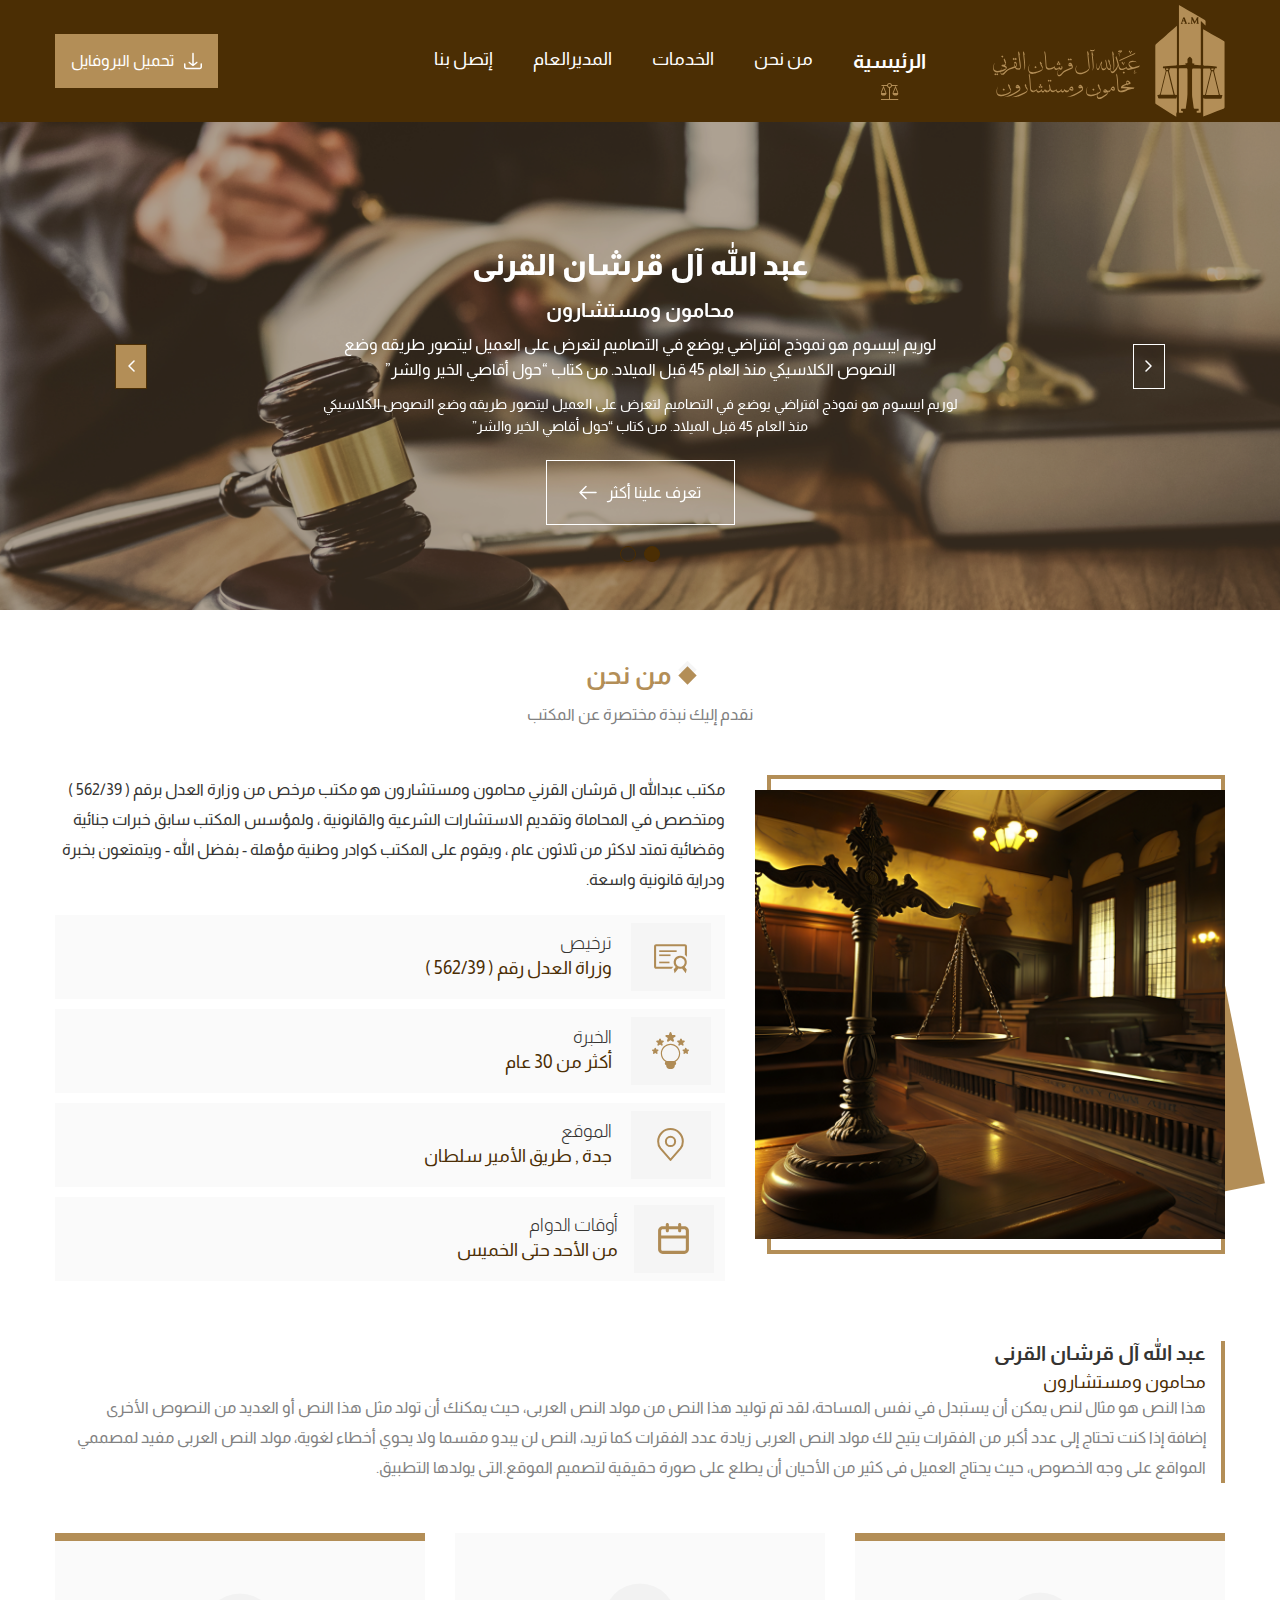
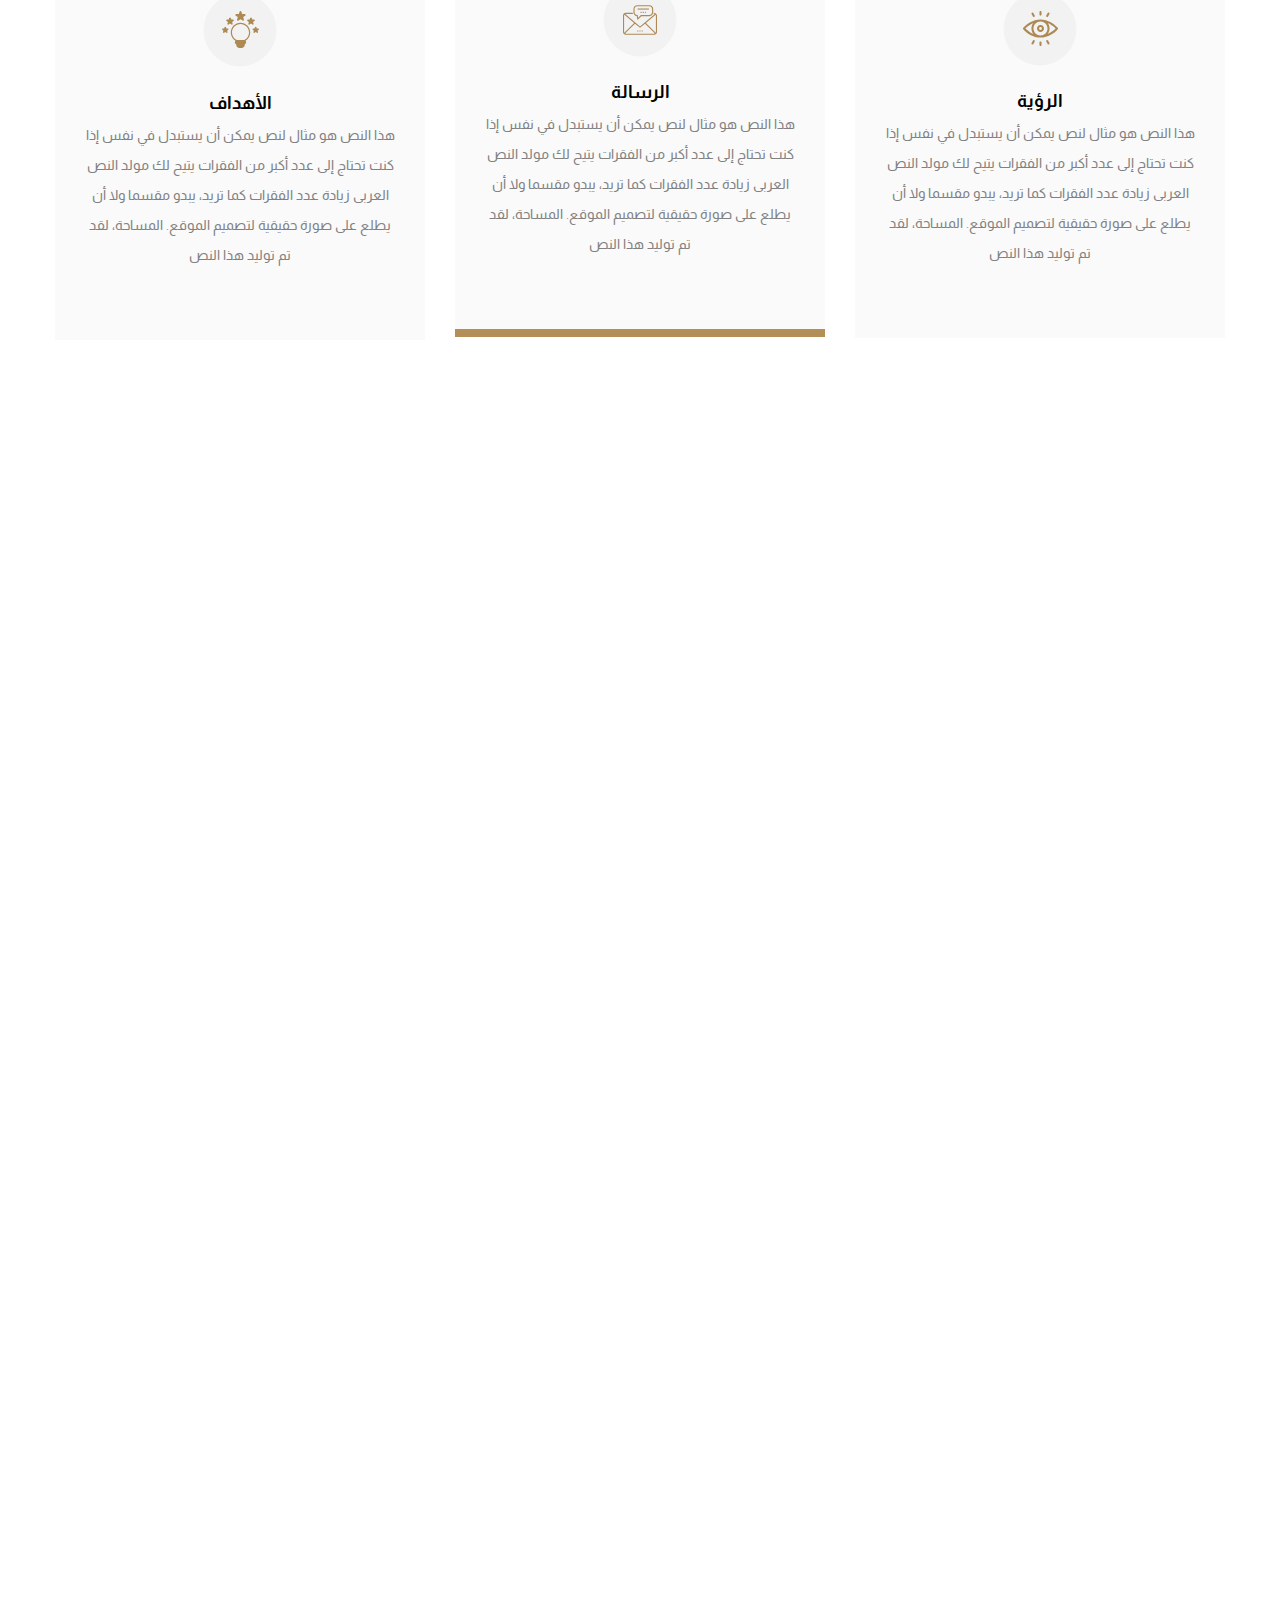
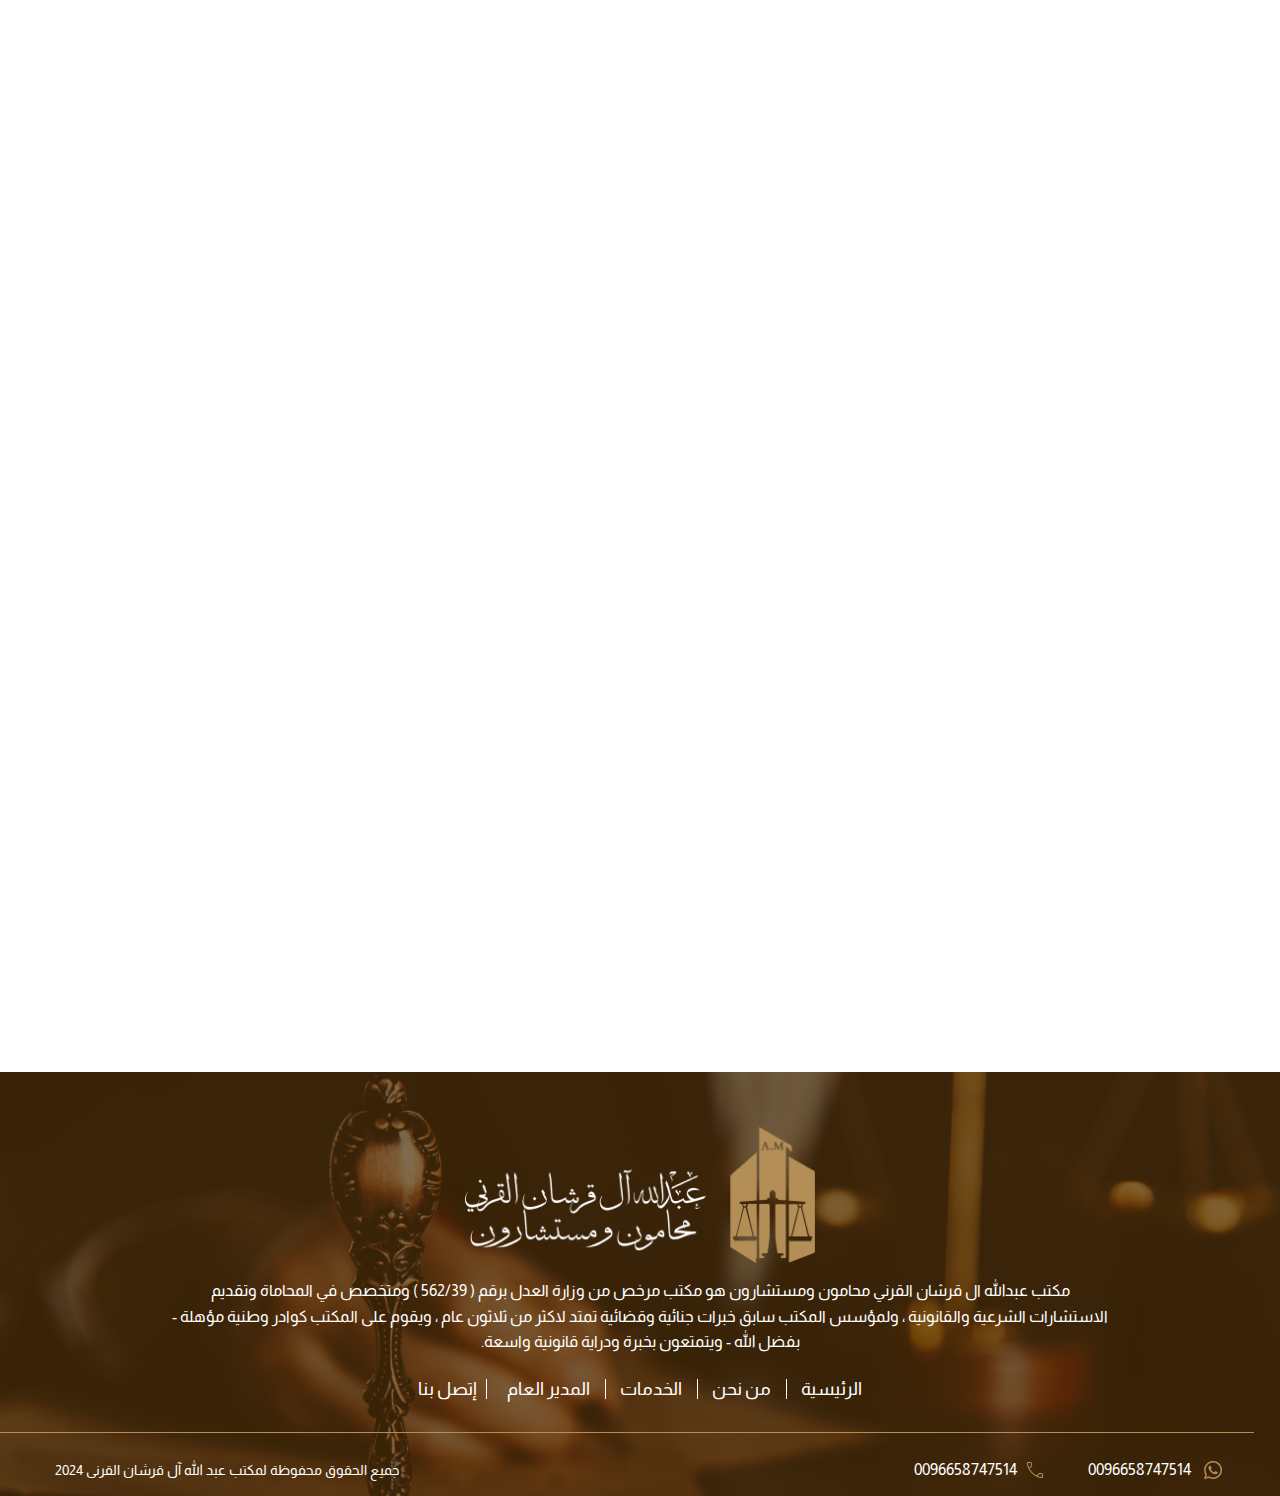
<file: index.html>
<!DOCTYPE html>
<html lang="ar" dir="rtl">

<head>
  <meta charset="utf-8" />
  <meta http-equiv="X-UA-Compatible" content="IE=edge" />
  <meta name="viewport" content="width=device-width, initial-scale=1" />

  <title>Alqrshan</title>

  <link rel="Site Icon" href="assets/images/logo.svg" />

  <!-- ############################################################# -->
  <!-- ################ Include Bootstrap Css Files ################ -->
  <!-- #########################  Ar Pages ######################### -->
  <link rel="stylesheet" href="assets/css/bootstrap-rtl.min.css" />
  <!-- #########################  En Pages ######################### -->
  <!-- <link rel="stylesheet" href="assets/css/bootstrap.min.css"> -->
  <!-- ############################################################ -->
  <link rel="stylesheet" href="assets/css/bootstrap-select.min.css" />
  <link rel="stylesheet" href="assets/css/all.min.css" />
  <link rel="stylesheet" href="assets/css/swiper.min.css" />
  <link rel="stylesheet" href="assets/css/style.css" />
  <link rel="stylesheet" href="https://cdn.jsdelivr.net/npm/@fancyapps/ui@5.0/dist/fancybox/fancybox.css" />
</head>

<body>
  <!-- Start Header Section -->

  <header class="main_header__ flow_hidden">

    <div class="fixed_header__ ">
      <div class="container">
        <div class="header_content__">

          <a class="header_logo__" href="index.html">
            <figure class="figure__">
              <img src="assets/images/fixed_logo.svg" alt=".." />
            </figure>
          </a>

          <nav class="nav-om" id="navbar-menu-om">
            <button class="close-button__"></button>

            <figure class="figure__ nav_logo__">
              <img src="assets/images/logo.svg" alt=".." />
            </figure>

            <ul class="nav-list-om list-unstyled">
              <li class="header_list_item__ active">
                <a href="index.html">الرئيسية</a>
              </li>
              <li class="header_list_item__">
                <a href="#about_us">من نحن</a>
              </li>
              <li class="header_list_item__">
                <a href="#services">الخدمات</a>
              </li>
              <li class="header_list_item__">
                <a class="" href="#director"> المديرالعام</a>
              </li>
              <li class="header_list_item__">
                <a href="#call_us"> إتصل بنا</a>
              </li>
            </ul>

            <ul class="toolbar_options__ list-unstyled  ">

              <li class="block__   ">
                <a href="assets/images/test.pdf" class=" link__ main_link  center download " download>
                  <figure class="icon__  figure__ ">
                    <img src="assets/images/shapes/header_icons/Download.svg" alt="">
                  </figure>
                  تحميل البروفايل
                </a>

              </li>

            </ul>

          </nav>



          <!-- start active menu button in small sizes  -->
          <button class="menu_button__ button__" id="menu-butt-activ-om">
            <svg aria-hidden="true" focusable="false" data-prefix="fas" data-icon="bars"
              class="svg-inline--fa fa-bars fa-w-14" role="img" xmlns="http://www.w3.org/2000/svg"
              viewBox="0 0 448 512">
              <path fill="currentColor"
                d="M16 132h416c8.837 0 16-7.163 16-16V76c0-8.837-7.163-16-16-16H16C7.163 60 0 67.163 0 76v40c0 8.837 7.163 16 16 16zm0 160h416c8.837 0 16-7.163 16-16v-40c0-8.837-7.163-16-16-16H16c-8.837 0-16 7.163-16 16v40c0 8.837 7.163 16 16 16zm0 160h416c8.837 0 16-7.163 16-16v-40c0-8.837-7.163-16-16-16H16c-8.837 0-16 7.163-16 16v40c0 8.837 7.163 16 16 16z">
              </path>
            </svg>
          </button>
          <!-- end active menu button in small sizes  -->
        </div>
      </div>
      <div class="overlay"></div>
    </div>
  </header>

  <!-- End Header Section -->

  <!-- Start Hero Section -->

  <section class="hero_sec__   ">

    <div class="swiper swiper-container ">

      <div class="swiper-wrapper ">

        <div class="swiper-slide">
          <div class="hero_wrapper">
            <figure class="hero_figure figure__ loading-omd asp-om "><img class="img-om lazy-omd"
                data-src="assets/images/hero_section/hero.png" alt=""></figure>
            <div class="hero_desc">
              <h3 class="hero_title__">عبد الله آل قرشان القرنى</h3>
              <h5 class="hero_sub_title__">محامون ومستشارون</h5>
              <p class="parg">لوريم ايبسوم هو نموذج افتراضي يوضع في التصاميم لتعرض على العميل ليتصور طريقه
                وضع النصوص الكلاسيكي منذ العام 45 قبل
                الميلاد. من كتاب “حول أقاصي الخير والشر”</p>

              <p class="parg sub_parg">لوريم ايبسوم هو نموذج افتراضي يوضع في التصاميم لتعرض على العميل ليتصور طريقه
                وضع النصوص الكلاسيكي منذ العام 45 قبل
                الميلاد. من كتاب “حول أقاصي الخير والشر”</p>

              <a href="" class=" link__ main_link center"> تعرف علينا أكثر <figure class="icon__  figure__ ">
                  <img src="assets/images/shapes/arrow-left-linear.svg" alt="">
                </figure></a>
            </div>

          </div>
        </div>

        <div class="swiper-slide">
          <div class="hero_wrapper">
            <figure class="hero_figure figure__ loading-omd asp-om "><img class="img-om lazy-omd"
                data-src="assets/images/hero_section/hero.png" alt=""></figure>
            <div class="hero_desc">
              <h3 class="hero_title__">عبد الله آل قرشان القرنى</h3>
              <h5 class="hero_sub_title__">محامون ومستشارون</h5>
              <p class="parg">لوريم ايبسوم هو نموذج افتراضي يوضع في التصاميم لتعرض على العميل ليتصور طريقه
                وضع النصوص الكلاسيكي منذ العام 45 قبل
                الميلاد. من كتاب “حول أقاصي الخير والشر”</p>

              <p class="parg sub_parg">لوريم ايبسوم هو نموذج افتراضي يوضع في التصاميم لتعرض على العميل ليتصور طريقه
                وضع النصوص الكلاسيكي منذ العام 45 قبل
                الميلاد. من كتاب “حول أقاصي الخير والشر”</p>

              <a href="" class=" link__ main_link center"> مشاهدة المزيد <figure class="icon__  figure__ ">
                  <img src="assets/images/shapes/arrow-left-linear.svg" alt="">
                </figure></a>
            </div>

          </div>
        </div>

      </div>
      <div class="swiper-pagination"></div>
      <div class="swiper-button-next"></div>
      <div class="swiper-button-prev"></div>
    </div>

  </section>

  <!-- End Hero Section -->


  <!-- Start About us -->
  <section class="about_us  default_section__ " id="about_us">
    <div class="container">

      <div class="section_head_wrapper center">
        <h3 class="section_main_title__">من نحن
        </h3>

        <h5 class="section_sub_title__">
          نقدم إليك نبذة مختصرة عن المكتب
        </h5>
      </div>

      <div class="row row_modify with_row_gap">
        <div class="col-lg-5">
          <div class="about_us_figure">
            <figure class="figure__ loading-omd asp-om "><img class="img-om lazy-omd"
                data-src="assets/images/home_about_us/about.png" alt=""></figure>
          </div>

        </div>
        <div class="col-lg-7">
          <div class="about_us_desc">

            <p class="default_parg second_parg">
              مكتب عبدالله ال قرشان القرني محامون ومستشارون هو مكتب مرخص من وزارة العدل برقم ( 562/39 ) ومتخصص في
              المحاماة وتقديم
              الاستشارات الشرعية والقانونية ، ولمؤسس المكتب سابق خبرات جنائية وقضائية تمتد لاكثر من ثلاثون عام ، ويقوم
              على المكتب
              كوادر وطنية مؤهلة - بفضل الله - ويتمتعون بخبرة ودراية قانونية واسعة.
            </p>

            <div class="block_desc ">
              <figure class="figure__"><img src="assets/images/shapes/about_us/license.svg" alt=""></figure>
              <div class="desc">
                <h3 class="title">ترخيص</h3>
                <h5 class="subtitle">وزراة العدل رقم ( 562/39 )</h5>
              </div>
            </div>

            <div class="block_desc ">
              <figure class="figure__"><img src="assets/images/shapes/about_us/exprience.svg" alt=""></figure>
              <div class="desc">
                <h3 class="title">الخبرة</h3>
                <h5 class="subtitle">أكثر من 30 عام</h5>
              </div>
            </div>

            <div class="block_desc ">
              <figure class="figure__"><img src="assets/images/shapes/about_us/location.svg" alt=""></figure>
              <div class="desc">
                <h3 class="title">الموقع</h3>
                <h5 class="subtitle">جدة , طريق الأمير سلطان</h5>
              </div>
            </div>

            <div class="block_desc ">
              <figure class="figure__"><img src="assets/images/shapes/about_us/calender.svg" alt=""></figure>
              <div class="desc">
                <h3 class="title">أوقات الدوام</h3>
                <h5 class="subtitle">من الأحد حتى الخميس</h5>
              </div>
            </div>


          </div>

        </div>
      </div>

      <div class="director_desc_wrapper">
        <div class="director_desc">
          <h3 class="title">عبد الله آل قرشان القرنى</h3>
          <h5 class="subtitle">محامون ومستشارون</h5>
          <p class="default_parg">
            هذا النص هو مثال لنص يمكن أن يستبدل في نفس المساحة، لقد تم توليد هذا النص من مولد النص العربى، حيث يمكنك أن
            تولد مثل هذا
            النص أو العديد من النصوص الأخرى إضافة إذا كنت تحتاج إلى عدد أكبر من الفقرات يتيح لك مولد النص العربى زيادة
            عدد الفقرات
            كما تريد، النص لن يبدو مقسما ولا يحوي أخطاء لغوية، مولد النص العربى مفيد لمصممي المواقع على وجه الخصوص، حيث
            يحتاج العميل
            فى كثير من الأحيان أن يطلع على صورة حقيقية لتصميم الموقع.التى يولدها التطبيق.
          </p>
        </div>
      </div>

      <div class="row row_modify with_row_gap">

        <div class="col-lg-4">
          <div class="main_card">
            <figure class="figure__">
              <img src="assets/images/shapes/about_us/vision.svg" alt="">
            </figure>
            <h3 class="title">الرؤية</h3>
            <p class="default_parg">هذا النص هو مثال لنص يمكن أن يستبدل في نفس إذا كنت تحتاج إلى عدد أكبر من الفقرات
              يتيح لك مولد النص العربى زيادة عدد
              الفقرات كما تريد، يبدو مقسما ولا أن يطلع على صورة حقيقية لتصميم الموقع.
              المساحة، لقد تم توليد هذا النص</p>
          </div>
        </div>

        <div class="col-lg-4">
          <div class="main_card style_bottom">
            <figure class="figure__">
              <img src="assets/images/shapes/about_us/email.svg" alt="">
            </figure>
            <h3 class="title">الرسالة</h3>
            <p class="default_parg">هذا النص هو مثال لنص يمكن أن يستبدل في نفس إذا كنت تحتاج إلى عدد أكبر من الفقرات
              يتيح لك مولد النص العربى زيادة عدد
              الفقرات كما تريد، يبدو مقسما ولا أن يطلع على صورة حقيقية لتصميم الموقع.
              المساحة، لقد تم توليد هذا النص</p>
          </div>


        </div>

        <div class="col-lg-4">
          <div class="main_card">
            <figure class="figure__">
              <img src="assets/images/shapes/about_us/goals.svg" alt="">
            </figure>
            <h3 class="title">الأهداف</h3>
            <p class="default_parg">هذا النص هو مثال لنص يمكن أن يستبدل في نفس إذا كنت تحتاج إلى عدد أكبر من الفقرات
              يتيح لك مولد النص العربى زيادة عدد
              الفقرات كما تريد، يبدو مقسما ولا أن يطلع على صورة حقيقية لتصميم الموقع.
              المساحة، لقد تم توليد هذا النص</p>
          </div>


        </div>

      </div>


    </div>
  </section>

  <!-- End About us -->


  <!-- Start Services -->

  <section class="home_services default_section__ " id="services">
    <div class="container">

      <div class="section_head_wrapper center">
        <h3 class="section_main_title__"> الخدمات
        </h3>

        <h5 class="section_sub_title__">
          نقدم إليك عدد من الخدمات التى يقدمها المكتب إليك
        </h5>
      </div>

      <div class="services_cards_warapper">

        <a href="contract_drafting.html" class="service_card link__">
          <figure class="figure__"><img src="assets/images/shapes/services/contracts.svg" alt=""></figure>

          <h3 class="title">إعداد وصياغة العقود</h3>
        </a>

        <a href="#" class="service_card link__">
          <figure class="figure__"><img src="assets/images/shapes/services/consult.svg" alt=""></figure>

          <h3 class="title">الخدمات الإستشارية</h3>
        </a>

        <a href="#" class="service_card link__">
          <figure class="figure__"><img src="assets/images/shapes/services/estates.svg" alt=""></figure>

          <h3 class="title"> العقارات</h3>
        </a>

        <a href="#" class="service_card link__">
          <figure class="figure__"><img src="assets/images/shapes/services/communication.svg" alt=""></figure>

          <h3 class="title"> قضايا التحكيم</h3>
        </a>

        <a href="#" class="service_card link__">
          <figure class="figure__"><img src="assets/images/shapes/services/criminal.svg" alt=""></figure>

          <h3 class="title"> القضايا الجنائية</h3>
        </a>

        <a href="#" class="service_card link__">
          <figure class="figure__"><img src="assets/images/shapes/services/life-insurance.svg" alt=""></figure>

          <h3 class="title"> التأمين</h3>
        </a>

        <a href="#" class="service_card link__">
          <figure class="figure__"><img src="assets/images/shapes/services/Commandments.svg" alt=""></figure>

          <h3 class="title"> الوصايا والأوقاف</h3>
        </a>

        <a href="#" class="service_card link__">
          <figure class="figure__"><img src="assets/images/shapes/services/civil_affairs.svg" alt=""></figure>

          <h3 class="title"> الأحوال المدنية</h3>
        </a>

        <a href="#" class="service_card link__">
          <figure class="figure__"><img src="assets/images/shapes/services/pensioner.svg" alt=""></figure>

          <h3 class="title"> الوصايا والأوقاف</h3>
        </a>

        <a href="#" class="service_card link__">
          <figure class="figure__"><img src="assets/images/shapes/services/communication.svg" alt=""></figure>

          <h3 class="title"> قضايا التحكيم</h3>
        </a>

        <a href="#" class="service_card link__">
          <figure class="figure__"><img src="assets/images/shapes/services/copy.svg" alt=""></figure>

          <h3 class="title"> الأوراق التجارية</h3>
        </a>

        <a href="#" class="service_card link__">
          <figure class="figure__"><img src="assets/images/shapes/services/OUTLINE.svg" alt=""></figure>

          <h3 class="title"> العلاقات العمالية</h3>
        </a>

        <a href="#" class="service_card link__">
          <figure class="figure__"><img src="assets/images/shapes/services/problem.svg" alt=""></figure>

          <h3 class="title"> القضايا الإدارية</h3>
        </a>

        <a href="#" class="service_card link__">
          <figure class="figure__"><img src="assets/images/shapes/services/market.svg" alt=""></figure>

          <h3 class="title"> قضايا السوق المالية</h3>
        </a>

        <a href="#" class="service_card link__">
          <figure class="figure__"><img src="assets/images/shapes/services/Layer.svg" alt=""></figure>

          <h3 class="title"> الشركات والمؤسسات</h3>
        </a>

        <a href="#" class="service_card link__">
          <figure class="figure__"><img src="assets/images/shapes/services/tax.svg" alt=""></figure>

          <h3 class="title"> الزكاة والضريبة</h3>
        </a>

        <a href="#" class="service_card link__">
          <figure class="figure__"><img src="assets/images/shapes/services/reasign.svg" alt=""></figure>

          <h3 class="title"> إعداد وصياغة العقود</h3>
        </a>

        <a href="#" class="service_card link__">
          <figure class="figure__"><img src="assets/images/shapes/services/reasign.svg" alt=""></figure>

          <h3 class="title"> الخدمات الإستشارية</h3>
        </a>

        <a href="#" class="service_card link__">
          <figure class="figure__"><img src="assets/images/shapes/services/estates.svg" alt=""></figure>

          <h3 class="title"> العقارات</h3>
        </a>

        <a href="#" class="service_card link__">
          <figure class="figure__"><img src="assets/images/shapes/services/communication.svg" alt=""></figure>

          <h3 class="title"> قضايا التحكيم</h3>
        </a>

      </div>


    </div>
  </section>

  <!-- End Services -->


  <!-- Start Manger Name -->

  <section class="manger default_section__ " id="director">
    <div class="container">

      <div class="manger_wrapper">
        <figure class="figure__">
          <img src="assets/images/logo_manger.svg" alt="">
        </figure>

        <h2 class="title"> <span>المدير العام :</span> المحامى عبد الله آل قرشان القرنى </h2>
      </div>

    </div>
  </section>
  <!-- End Manger Name -->


  <!-- Start Call us -->

  <section class="home_call_us default_section__ " id="call_us">
    <div class="container">

      <div class="row row_modify with_row_gap">

        <div class="col-lg-7">

          <div class="section_head_wrapper ">
            <h3 class="section_main_title__"> إتصل بنا
            </h3>

            <h5 class="section_sub_title__">
              فى إنتظار استفساراتكم على مدار ال 24 ساعة
            </h5>
          </div>

          <form class="form_wrapper__">

            <div class="row row_modify ">
              <div class="col-lg-6"><input class="input__ " placeholder="الاسم" /></div>
              <div class="col-lg-6"><input class="input__ " placeholder="رقم الجوال" /></div>
              <div class="col-lg-6"><input class="input__ " name="" id="" placeholder="البريد الالكتروني" /></div>
              <div class="col-lg-6"><input class="input__ " placeholder="عنوان الرسالة" /></div>
            </div>
            <textarea class="input__ textarea-om margin_bottom_" placeholder="اكتب رسالتك"></textarea>
            <input class="button__ submit-button__ " type="submit" value="إرسال" />

          </form>

        </div>

        <div class="col-lg-5">

          <div class="location_main_title location_block">

            <figure class="figure__"><img src="assets/images/shapes/location.svg" alt=""></figure>
            <div class="desc">
              <h3 class="title">موقعنا</h3>
              <h5 class="subtitle">يمكنك الوصول إلينا من خلال موقعنا على الخريطة :</h5>
            </div>

          </div>

          <div class="location_subtitle location_block">
            <figure class="figure__"><img src="assets/images/shapes/sub_location.png" alt=""></figure>
            <div class="desc">
              <h5 class="subtitle">يمكنك الوصول إلينا من خلال موقعنا على الخريطة :</h5>
            </div>
          </div>

          <iframe
            src="https://www.google.com/maps/embed?pb=!1m16!1m12!1m3!1d3707.814108671666!2d39.13555737548125!3d21.671087480143836!2m3!1f0!2f0!3f0!3m2!1i1024!2i768!4f13.1!2m1!1z2KzYr9ipICwg2LfYsdmK2YIg2KfZhNij2YXZitixINiz2YTYt9in2YYgLCDYutix2Kgg2KfZhNi12KfZhNipINin2YTZhdmE2YPZitipIA!5e0!3m2!1sar!2seg!4v1710932354656!5m2!1sar!2seg"
            width="100%" height="343" style="border:0;" allowfullscreen="" loading="lazy"
            referrerpolicy="no-referrer-when-downgrade"></iframe>

        </div>
      </div>

    </div>
  </section>
  <!-- End Call us -->


  <!-- Start Footer Section  -->

  <footer class="footer_sec__">
    <div class="container">

      <figure class="footer_logo__ figure__">
        <img src="./assets/images/footer_logo.png" alt="" />
      </figure>

      <p class="footer_parg">مكتب عبدالله ال قرشان القرني محامون ومستشارون هو مكتب مرخص من وزارة العدل برقم ( 562/39 )
        ومتخصص في المحاماة وتقديم
        الاستشارات الشرعية والقانونية ، ولمؤسس المكتب سابق خبرات جنائية وقضائية تمتد لاكثر من ثلاثون عام ، ويقوم على
        المكتب
        كوادر وطنية مؤهلة - بفضل الله - ويتمتعون بخبرة ودراية قانونية واسعة.</p>


      <ul class="footer_list__ list-unstyled">
        <li><a href="#">الرئيسية</a></li>
        <li><a href="#">من نحن</a></li>
        <li><a href="#"> الخدمات</a></li>
        <li><a href="#"> المدير العام</a></li>
        <li><a href="#"> إتصل بنا </a></li>
      </ul>

      <div class="copyright_contacts_wrapper">
        <div class="contacts_footer">
          <div class="block">
            <figure class="figure__"><img src="assets/images/shapes/footer_icons/whatsapp.png" alt=""></figure>
            <h3 class="number">0096658747514</h3>
          </div>
          <div class="block">
            <figure class="figure__"><img src="assets/images/shapes/footer_icons/phone.png" alt=""></figure>
            <h3 class="number">0096658747514</h3>
          </div>
        </div>

        <div class="copyrights_content___">
          جميع الحقوق محفوظة لمكتب عبد الله آل قرشان القرنى 2024
        </div>

      </div>

    </div>

  </footer>

  <!-- End Footer Section -->

  <!-- start js include  -->
  <script src="https://cdn.jsdelivr.net/npm/@fancyapps/ui@5.0/dist/fancybox/fancybox.umd.js"></script>
  <script src="assets/js/jquery-3.3.1.min.js"></script>
  <script src="assets/js/popper.min.js"></script>
  <script src="assets/js/bootstrap.min.js"></script>
  <script src="assets/js/bootstrap-select.min.js"></script>
  <script src="assets/js/mixitup.min.js"></script>
  <script src="assets/js/swiper.min.js"></script>
  <script src="assets/js/plugin.js"></script>

</body>

</html>
</file>
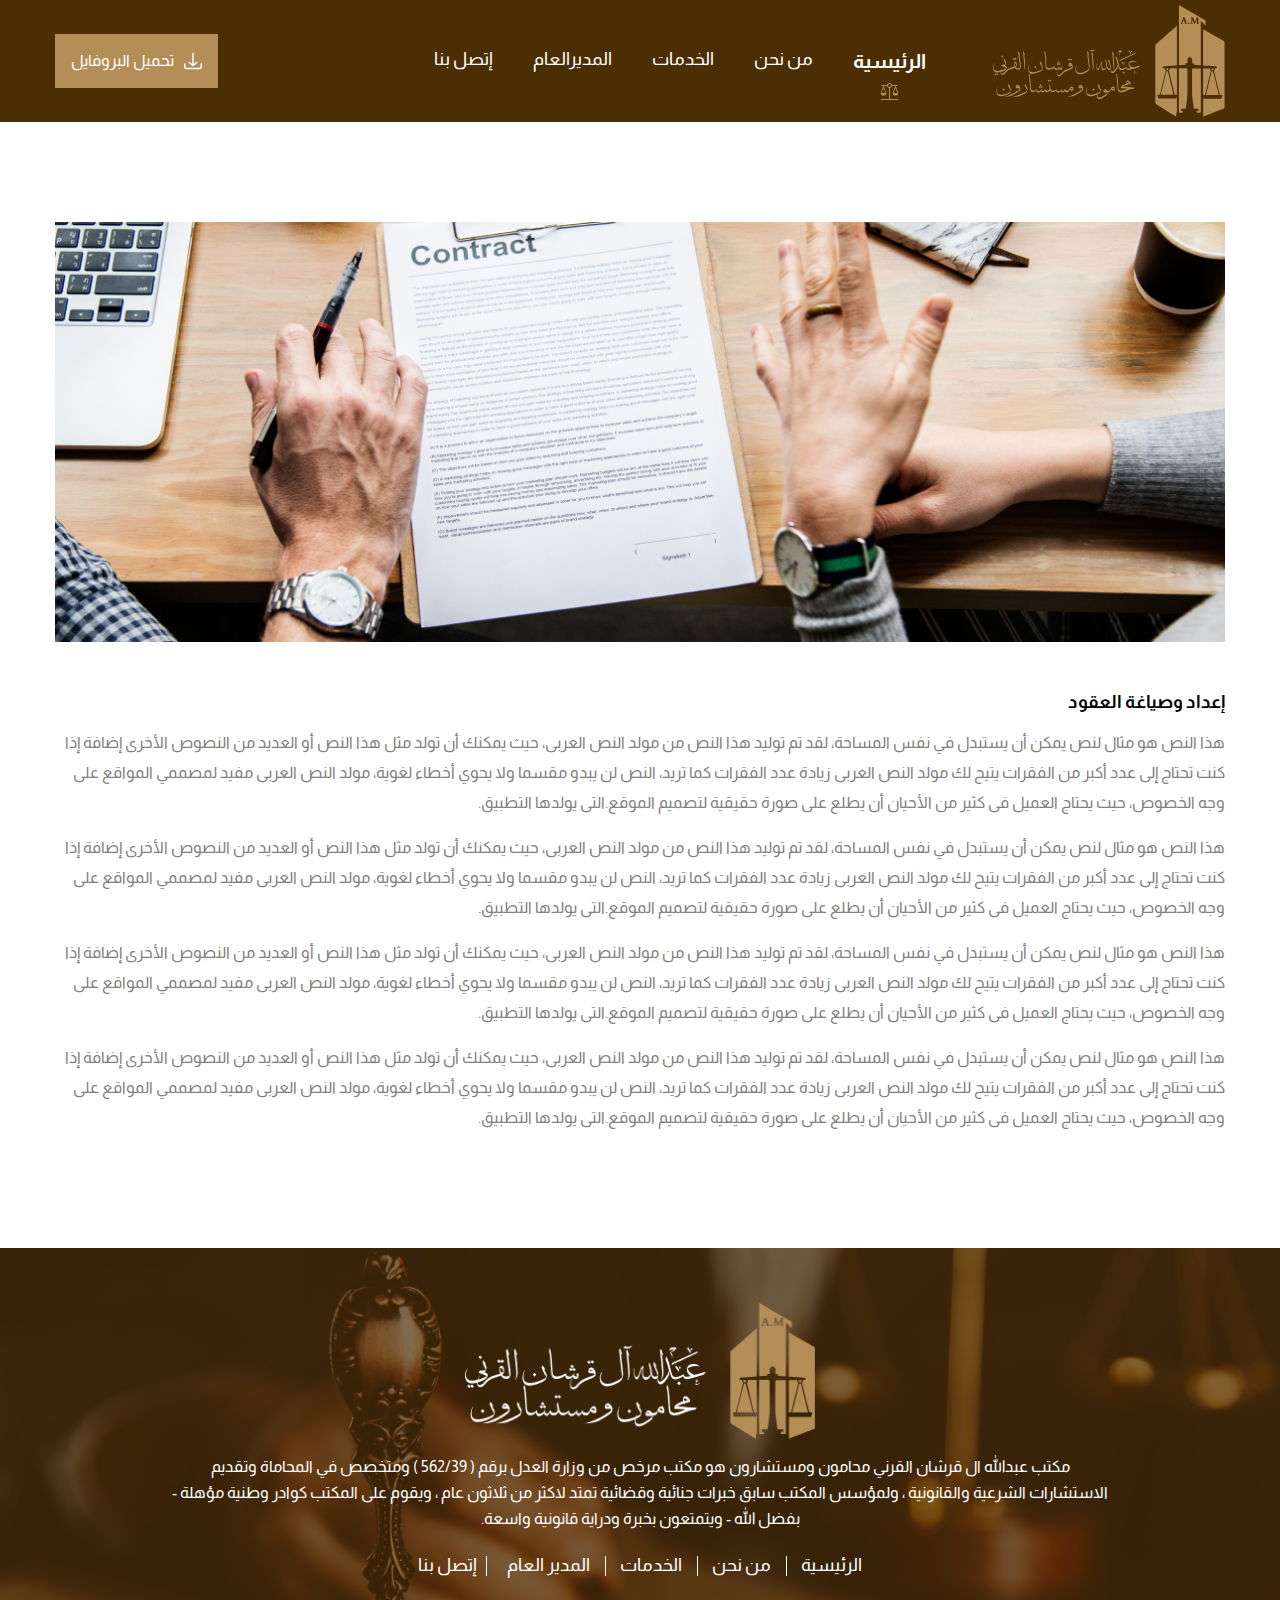
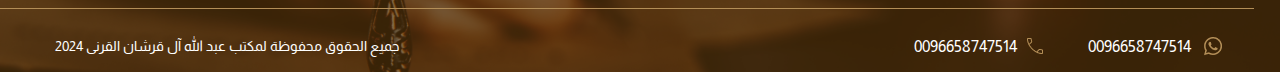
<file: contract_drafting.html>
<!DOCTYPE html>
<html lang="ar" dir="rtl">

<head>
  <meta charset="utf-8" />
  <meta http-equiv="X-UA-Compatible" content="IE=edge" />
  <meta name="viewport" content="width=device-width, initial-scale=1" />

  <title>Alqrshan</title>

  <link rel="Site Icon" href="assets/images/logo.svg" />

  <!-- ############################################################# -->
  <!-- ################ Include Bootstrap Css Files ################ -->
  <!-- #########################  Ar Pages ######################### -->
  <link rel="stylesheet" href="assets/css/bootstrap-rtl.min.css" />
  <!-- #########################  En Pages ######################### -->
  <!-- <link rel="stylesheet" href="assets/css/bootstrap.min.css"> -->
  <!-- ############################################################ -->
  <link rel="stylesheet" href="assets/css/bootstrap-select.min.css" />
  <link rel="stylesheet" href="assets/css/all.min.css" />
  <link rel="stylesheet" href="assets/css/swiper.min.css" />
  <link rel="stylesheet" href="assets/css/style.css" />
  <link rel="stylesheet" href="https://cdn.jsdelivr.net/npm/@fancyapps/ui@5.0/dist/fancybox/fancybox.css" />
</head>


<body>
  <!-- Start Header Section -->
  <header class="main_header__ flow_hidden">

    <div class="fixed_header__ ">
      <div class="container">
        <div class="header_content__">

          <a class="header_logo__" href="index.html">
            <figure class="figure__">
              <img src="assets/images/fixed_logo.svg" alt=".." />
            </figure>
          </a>

          <nav class="nav-om" id="navbar-menu-om">
            <button class="close-button__"></button>

            <figure class="figure__ nav_logo__">
              <img src="assets/images/logo.svg" alt=".." />
            </figure>

            <ul class="nav-list-om list-unstyled">
              <li class="header_list_item__ active">
                <a href="index.html">الرئيسية</a>
              </li>
              <li class="header_list_item__">
                <a href="#about_us">من نحن</a>
              </li>
              <li class="header_list_item__">
                <a href="#services">الخدمات</a>
              </li>
              <li class="header_list_item__">
                <a href="#director"> المديرالعام</a>
              </li>
              <li class="header_list_item__">
                <a href="#call_us"> إتصل بنا</a>
              </li>
            </ul>

            <ul class="toolbar_options__ list-unstyled  ">

              <li class="block__   ">
                <a href="assets/images/test.pdf" class=" link__ main_link  center download " download>
                  <figure class="icon__  figure__ ">
                    <img src="assets/images/shapes/header_icons/Download.svg" alt="">
                  </figure>
                  تحميل البروفايل
                </a>

              </li>

            </ul>

          </nav>



          <!-- start active menu button in small sizes  -->
          <button class="menu_button__ button__" id="menu-butt-activ-om">
            <svg aria-hidden="true" focusable="false" data-prefix="fas" data-icon="bars"
              class="svg-inline--fa fa-bars fa-w-14" role="img" xmlns="http://www.w3.org/2000/svg"
              viewBox="0 0 448 512">
              <path fill="currentColor"
                d="M16 132h416c8.837 0 16-7.163 16-16V76c0-8.837-7.163-16-16-16H16C7.163 60 0 67.163 0 76v40c0 8.837 7.163 16 16 16zm0 160h416c8.837 0 16-7.163 16-16v-40c0-8.837-7.163-16-16-16H16c-8.837 0-16 7.163-16 16v40c0 8.837 7.163 16 16 16zm0 160h416c8.837 0 16-7.163 16-16v-40c0-8.837-7.163-16-16-16H16c-8.837 0-16 7.163-16 16v40c0 8.837 7.163 16 16 16z">
              </path>
            </svg>
          </button>
          <!-- end active menu button in small sizes  -->
        </div>
      </div>
      <div class="overlay"></div>
    </div>
  </header>

  <!-- End Header Section -->

  <!-- Start contract drafting-->

  <section class="contract_drafting default_page__">
    <div class="container">

      <figure class="hero_figure figure__ loading-omd asp-om "><img class="img-om lazy-omd"
          data-src="assets/images/contract_drafting.png" alt=""></figure>


      <div class="contract_drafting_desc">
        <h3 class="title">إعداد وصياغة العقود</h3>

        <p class="default_parg">هذا النص هو مثال لنص يمكن أن يستبدل في نفس المساحة، لقد تم توليد هذا النص من مولد النص
          العربى، حيث يمكنك أن تولد مثل هذا
          النص أو العديد من النصوص الأخرى إضافة إذا كنت تحتاج إلى عدد أكبر من الفقرات يتيح لك مولد النص العربى زيادة
          عدد الفقرات
          كما تريد، النص لن يبدو مقسما ولا يحوي أخطاء لغوية، مولد النص العربى مفيد لمصممي المواقع على وجه الخصوص، حيث
          يحتاج العميل
          فى كثير من الأحيان أن يطلع على صورة حقيقية لتصميم الموقع.التى يولدها التطبيق.</p>
        <p class="default_parg">هذا النص هو مثال لنص يمكن أن يستبدل في نفس المساحة، لقد تم توليد هذا النص من مولد النص
          العربى، حيث يمكنك أن تولد مثل هذا
          النص أو العديد من النصوص الأخرى إضافة إذا كنت تحتاج إلى عدد أكبر من الفقرات يتيح لك مولد النص العربى زيادة
          عدد الفقرات
          كما تريد، النص لن يبدو مقسما ولا يحوي أخطاء لغوية، مولد النص العربى مفيد لمصممي المواقع على وجه الخصوص، حيث
          يحتاج العميل
          فى كثير من الأحيان أن يطلع على صورة حقيقية لتصميم الموقع.التى يولدها التطبيق.</p>
        <p class="default_parg">هذا النص هو مثال لنص يمكن أن يستبدل في نفس المساحة، لقد تم توليد هذا النص من مولد النص
          العربى، حيث يمكنك أن تولد مثل هذا
          النص أو العديد من النصوص الأخرى إضافة إذا كنت تحتاج إلى عدد أكبر من الفقرات يتيح لك مولد النص العربى زيادة
          عدد الفقرات
          كما تريد، النص لن يبدو مقسما ولا يحوي أخطاء لغوية، مولد النص العربى مفيد لمصممي المواقع على وجه الخصوص، حيث
          يحتاج العميل
          فى كثير من الأحيان أن يطلع على صورة حقيقية لتصميم الموقع.التى يولدها التطبيق.</p>
        <p class="default_parg">هذا النص هو مثال لنص يمكن أن يستبدل في نفس المساحة، لقد تم توليد هذا النص من مولد النص
          العربى، حيث يمكنك أن تولد مثل هذا
          النص أو العديد من النصوص الأخرى إضافة إذا كنت تحتاج إلى عدد أكبر من الفقرات يتيح لك مولد النص العربى زيادة
          عدد الفقرات
          كما تريد، النص لن يبدو مقسما ولا يحوي أخطاء لغوية، مولد النص العربى مفيد لمصممي المواقع على وجه الخصوص، حيث
          يحتاج العميل
          فى كثير من الأحيان أن يطلع على صورة حقيقية لتصميم الموقع.التى يولدها التطبيق.</p>
      </div>


    </div>
  </section>

  <!-- End contract drafting -->










  <!-- Start Footer Section  -->

  <footer class="footer_sec__">
    <div class="container">

      <figure class="footer_logo__ figure__">
        <img src="./assets/images/footer_logo.png" alt="" />
      </figure>

      <p class="footer_parg">مكتب عبدالله ال قرشان القرني محامون ومستشارون هو مكتب مرخص من وزارة العدل برقم ( 562/39 )
        ومتخصص في المحاماة وتقديم
        الاستشارات الشرعية والقانونية ، ولمؤسس المكتب سابق خبرات جنائية وقضائية تمتد لاكثر من ثلاثون عام ، ويقوم على
        المكتب
        كوادر وطنية مؤهلة - بفضل الله - ويتمتعون بخبرة ودراية قانونية واسعة.</p>


      <ul class="footer_list__ list-unstyled">
        <li><a href="#">الرئيسية</a></li>
        <li><a href="#">من نحن</a></li>
        <li><a href="#"> الخدمات</a></li>
        <li><a href="#"> المدير العام</a></li>
        <li><a href="#"> إتصل بنا </a></li>
      </ul>

      <div class="copyright_contacts_wrapper">
        <div class="contacts_footer">
          <div class="block">
            <figure class="figure__"><img src="assets/images/shapes/footer_icons/whatsapp.png" alt=""></figure>
            <h3 class="number">0096658747514</h3>
          </div>
          <div class="block">
            <figure class="figure__"><img src="assets/images/shapes/footer_icons/phone.png" alt=""></figure>
            <h3 class="number">0096658747514</h3>
          </div>
        </div>

        <div class="copyrights_content___">
          جميع الحقوق محفوظة لمكتب عبد الله آل قرشان القرنى 2024
        </div>

      </div>

    </div>

  </footer>

  <!-- End Footer Section -->

  <!-- start js include  -->
  <script src="https://cdn.jsdelivr.net/npm/@fancyapps/ui@5.0/dist/fancybox/fancybox.umd.js"></script>
  <script src="assets/js/jquery-3.3.1.min.js"></script>
  <script src="assets/js/popper.min.js"></script>
  <script src="assets/js/bootstrap.min.js"></script>
  <script src="assets/js/bootstrap-select.min.js"></script>
  <script src="assets/js/mixitup.min.js"></script>
  <script src="assets/js/swiper.min.js"></script>
  <script src="assets/js/plugin.js"></script>

</body>

</html>
</file>
<file: assets/css/style.css>
@font-face {
  font-family: "Almarai";
  src: url("../fonts/Almarai/Almarai-Light.ttf");
  font-weight: 300;
  font-style: normal;
  font-display: swap;
}
@font-face {
  font-family: "Almarai";
  src: url("../fonts/Almarai/Almarai-Regular.ttf");
  font-weight: 400;
  font-style: normal;
  font-display: swap;
}
@font-face {
  font-family: "Almarai";
  src: url("../fonts/Almarai/Almarai-Bold.ttf");
  font-weight: 700;
  font-style: normal;
  font-display: swap;
}
@font-face {
  font-family: "Almarai";
  src: url("../fonts/Almarai/Almarai-ExtraBold.ttf");
  font-weight: 800;
  font-style: normal;
  font-display: swap;
}
@font-face {
  font-family: "Farsi";
  src: url("../fonts/farsi-simple/Farsi-Simple-Bold.ttf");
  font-weight: 700;
  font-style: normal;
  font-display: swap;
}
* {
  padding: 0;
  margin: 0;
  -webkit-box-sizing: border-box;
          box-sizing: border-box;
}

html {
  -webkit-box-sizing: border-box;
          box-sizing: border-box;
  height: 100%;
  width: 100%;
  scroll-behavior: smooth;
  font-size: 62.5%;
}
@media only screen and (max-width: 991px) {
  html {
    font-size: 58%;
  }
}
@media only screen and (max-width: 767px) {
  html {
    font-size: 50%;
  }
}

body {
  font-family: "Almarai";
  font-weight: normal;
  font-style: normal;
  line-height: 1.6;
  font-size: 1.6rem;
}

.overflow-body {
  overflow: hidden;
}

p {
  color: #818181;
  margin: 0;
}

h1,
h2,
h3,
h4,
h5,
h6 {
  color: #394444;
  margin: 0;
}

ul {
  margin-bottom: 0;
  list-style: none;
}

@media (min-width: 1200px) {
  .container {
    max-width: 1200px;
  }
}
.link__ {
  display: -webkit-box;
  display: -ms-flexbox;
  display: flex;
  -webkit-box-align: center;
      -ms-flex-align: center;
          align-items: center;
  -webkit-box-pack: center;
      -ms-flex-pack: center;
          justify-content: center;
  border: none;
  outline: none;
  text-decoration: none;
  width: -webkit-fit-content;
  width: -moz-fit-content;
  width: fit-content;
  cursor: pointer;
  gap: 10px;
  -webkit-transition: 0.5s;
  transition: 0.5s;
}
.link__:hover {
  text-decoration: none;
}
.link__.center {
  margin: 0 auto;
}
.link__.full_width__ {
  width: 100%;
  min-width: 100%;
}
@media only screen and (max-width: 991px) {
  .link__.full_width_sm__ {
    min-width: 100%;
    width: 100%;
  }
}
@media only screen and (max-width: 767px) {
  .link__.full_width_xs__ {
    min-width: 100%;
    width: 100%;
  }
}
.link__.fixed_size__ {
  min-width: 140px;
}
.link__.main_link {
  height: 54px;
  color: #fff;
  padding: 0 15px;
  font-size: 1.6rem;
  font-weight: 400;
  background: transparent;
  border: 1px solid #fff;
}
.link__.main_link .figure__ {
  -webkit-filter: brightness(0) invert(1);
          filter: brightness(0) invert(1);
}
.link__.main_link:hover {
  background-color: rgba(75, 46, 4, 0.9);
  border-color: rgba(75, 46, 4, 0.9);
}
.link__.download {
  border-color: #b38e57;
  background-color: #b38e57;
}
.link__.download:hover {
  border-color: #b38e57;
}
.link__.second_color_link__ {
  height: 52px;
  padding: 0 15px;
  color: #fff;
}
.link__.second_color_link__ .figure__ {
  -webkit-filter: invert(1);
          filter: invert(1);
}
.link__.second_color_link__:hover {
  color: #4b2e04;
  background-color: rgba(179, 142, 87, 0.9);
}
.link__.second_color_link__:hover .icon__ {
  -webkit-filter: invert(20%) sepia(7%) saturate(5915%) hue-rotate(175deg) brightness(94%) contrast(88%);
          filter: invert(20%) sepia(7%) saturate(5915%) hue-rotate(175deg) brightness(94%) contrast(88%);
}
.link__.second_color_link__.bordered__ {
  background-color: transparent;
  color: #b38e57;
  border: 1px solid #b38e57;
}
.link__.second_color_link__.bordered__:hover {
  background-color: rgba(179, 142, 87, 0.1);
}
.link__.sec_top_link {
  color: #4b2e04;
  height: 45px;
  padding: 10px 25px;
  border: 1px solid #4b2e04;
  -webkit-margin-start: 10px;
          margin-inline-start: 10px;
}
.link__.sec_top_link:hover {
  background-color: #4b2e04;
  color: #fff;
}
.link__.main_intro__link {
  max-width: -webkit-fit-content;
  max-width: -moz-fit-content;
  max-width: fit-content;
  padding: 12px 40px;
}
.link__.service_link {
  width: 168px;
  padding: 15px;
  margin: 0 auto;
  background-color: transparent;
  color: #4b2e04;
  font-size: 1.4rem;
  border: 1px solid #4b2e04;
  font-weight: 800;
}
.link__.header_contact_link__ {
  display: -webkit-box;
  display: -ms-flexbox;
  display: flex;
  -webkit-box-align: center;
      -ms-flex-align: center;
          align-items: center;
  gap: 16px;
  position: relative;
}
@media only screen and (max-width: 991px) {
  .link__.header_contact_link__ {
    gap: 7px;
  }
}
.link__.header_contact_link__ .contact-desc {
  -ms-flex-negative: 0;
      flex-shrink: 0;
}
.link__.header_contact_link__ .title {
  font-size: 1.4rem;
  color: #4b2e04;
  font-weight: 400;
  margin-bottom: 6px;
  -webkit-transition: 0.5s;
  transition: 0.5s;
}
.link__.header_contact_link__ .figure__ {
  position: relative;
  z-index: 1;
  -ms-flex-negative: 0;
      flex-shrink: 0;
}
.link__.header_contact_link__ .figure__ .img-om {
  -webkit-transition: 0.4s;
  transition: 0.4s;
}
.link__.header_contact_link__ .figure__::before {
  content: "";
  border-radius: 50%;
  width: 22px;
  height: 22px;
  background-color: rgba(75, 46, 4, 0.13);
  position: absolute;
  z-index: -1;
  top: 50%;
  left: 50%;
  -webkit-transform: translate(-50%, -50%);
          transform: translate(-50%, -50%);
  -webkit-transition: 0.4s;
  transition: 0.4s;
}
.link__.header_contact_link__:hover .icon__ .img-om {
  -webkit-filter: brightness(0) invert(1);
          filter: brightness(0) invert(1);
}
.link__.header_contact_link__:hover .icon__::before {
  background-color: #4b2e04;
}
.link__.header_contact_link__:nth-of-type(3)::after {
  display: none;
}
.link__.header_contact_link__:nth-of-type(6)::after {
  display: none;
}
.link__.header_contact_link__:nth-of-type(9)::after {
  display: none;
}
.link__.header_contact_link__:nth-of-type(12)::after {
  display: none;
}
.link__.header_contact_link__:nth-of-type(15)::after {
  display: none;
}

.button__ {
  cursor: pointer;
  background-color: transparent;
  border: none;
  outline: none;
  display: -webkit-box;
  display: -ms-flexbox;
  display: flex;
  -webkit-box-align: center;
      -ms-flex-align: center;
          align-items: center;
  width: -webkit-fit-content;
  width: -moz-fit-content;
  width: fit-content;
  -webkit-box-pack: center;
      -ms-flex-pack: center;
          justify-content: center;
  text-decoration: none;
  gap: 10px;
  -webkit-transition: 0.5s;
  transition: 0.5s;
}
.button__ .icon__ {
  -ms-flex-negative: 0;
      flex-shrink: 0;
  -webkit-transition: 0.5s;
  transition: 0.5s;
}
.button__.center {
  margin: 0 auto;
}
.button__.default_cursor {
  cursor: default !important;
}
.button__.margin_start_auto__ {
  -webkit-margin-start: auto;
          margin-inline-start: auto;
}
.button__.full_width__ {
  width: 100%;
  min-width: 100%;
}
@media only screen and (max-width: 991px) {
  .button__.full_width_sm__ {
    min-width: 100%;
    width: 100%;
  }
}
.button__.filter_white_icon__ .icon__ {
  -webkit-filter: brightness(0) invert(1);
          filter: brightness(0) invert(1);
}
.button__.filter_white_icon__:hover .icon__ {
  -webkit-filter: unset;
          filter: unset;
}
.button__.green_bg_button {
  background-color: #00cc30 !important;
  border: 1px solid #00cc30 !important;
  color: #fff;
}
.button__.green_bg_button:hover {
  background-color: transparent !important;
  color: #00cc30 !important;
}
.button__.red_bg_button {
  background-color: #f0053c !important;
  border: 1px solid #f0053c !important;
  color: #fff;
}
.button__.red_bg_button:hover {
  background-color: transparent !important;
  color: #f0053c !important;
}
@media only screen and (max-width: 767px) {
  .button__.full_width_xs__ {
    min-width: 100%;
    width: 100%;
  }
}
.button__.half_width__ {
  width: 50%;
}
.button__.fixed_size__ {
  min-width: 168px;
  max-width: 168px;
}
.button__.second_fixed_width {
  min-width: 188px;
  max-width: 188px;
}
.button__.margin_top__ {
  margin-top: 40px;
}
@media only screen and (max-width: 767px) {
  .button__.margin_top__ {
    margin-top: 10px;
  }
}
.button__.small_margin_top__ {
  margin-top: 20px;
}
@media only screen and (max-width: 767px) {
  .button__.small_margin_top__ {
    margin-top: 10px;
  }
}
.button__.scale_icon_on_hover:hover .icon__ {
  -webkit-transform: scale(1.1);
          transform: scale(1.1);
}
.button__:focus {
  border: none;
  outline: none;
}
.button__:hover {
  text-decoration: none;
}
.button__.submit-button__,
.button__ input[type=submit] {
  height: 65px;
  color: #fff;
  padding: 0 10px;
  font-size: 2rem;
  background-color: #b38e57;
  padding: 10px 130px;
  font-weight: 700;
  margin: 0 auto;
  width: 100%;
}
.button__.submit-button__:hover,
.button__ input[type=submit]:hover {
  background-color: rgba(75, 46, 4, 0.9);
}
@media only screen and (max-width: 500px) {
  .button__.submit-button__,
  .button__ input[type=submit] {
    padding: 10px 80px;
    height: 50px;
  }
}
.button__.submit-button__.check_product,
.button__ input[type=submit].check_product {
  height: 53px;
  padding: 10px;
  width: 100%;
}
.button__.header_button {
  border: 1px solid #fff;
  border-radius: 50%;
  width: 46px;
  height: 46px;
}
.button__.header_button .icon__ {
  max-width: 24px;
  max-height: 24px;
}
.button__.header_button:hover {
  background-color: rgba(255, 255, 255, 0.24);
  border-color: transparent;
}

.overlay {
  display: none;
}
@media only screen and (max-width: 991px) {
  .overlay {
    display: block;
    width: 100%;
    height: 100%;
    background-color: #000;
    position: fixed;
    top: 0;
    left: 0;
    bottom: 0;
    right: 0;
    z-index: 11;
    -webkit-transition: 0.5s;
    transition: 0.5s;
    opacity: 0;
    visibility: hidden;
  }
  .overlay.active {
    opacity: 0.7;
    visibility: visible;
  }
}

::-moz-selection {
  color: #fff;
  background: #4b2e04;
}

::selection {
  color: #fff;
  background: #4b2e04;
}

@media only screen and (min-width: 991px) {
  /* width */
  ::-webkit-scrollbar {
    width: 8px;
  }
  /* Track */
  ::-webkit-scrollbar-track {
    background: #f1f1f1;
  }
  /* Handle */
  ::-webkit-scrollbar-thumb {
    background: #4b2e04;
  }
  /* Handle on hover */
  ::-webkit-scrollbar-thumb:hover {
    background: #4b2e04;
  }
  .dropdown-menu {
    /* width  of scrollbar*/
  }
  .dropdown-menu .inner::-webkit-scrollbar {
    width: 2px;
  }
}
/*loading*/
/*lazyload*/
.loading-omd {
  position: relative;
  overflow: hidden;
}
.loading-omd img {
  opacity: 0 !important;
  -webkit-filter: blur(40px);
          filter: blur(40px);
}

.figure__ {
  margin: 0;
  display: -webkit-box;
  display: -ms-flexbox;
  display: flex;
  height: -webkit-fit-content;
  height: -moz-fit-content;
  height: fit-content;
}
.figure__ img {
  max-width: 100%;
  max-height: 100%;
  -webkit-transition: 0.5s;
  transition: 0.5s;
  height: auto;
}
.figure__.center {
  width: -webkit-fit-content;
  width: -moz-fit-content;
  width: fit-content;
  margin: 0 auto;
}

.asp-om {
  position: relative;
  padding-bottom: 50%;
  display: -webkit-box;
  display: -ms-flexbox;
  display: flex;
}
.asp-om img {
  position: absolute;
  top: 0;
  left: 0;
  right: 0;
  bottom: 0;
  width: 100%;
  height: 100%;
  -o-object-fit: cover;
     object-fit: cover;
  -webkit-transition: 0.5s;
  transition: 0.5s;
}

.close-button__ {
  display: block;
  width: 22px;
  height: 22px;
  position: absolute;
  cursor: pointer;
  background-color: transparent;
  border: none;
  outline: none;
  padding: 0;
  top: 14px;
  left: 20px;
}
.close-button__:hover, .close-button__:focus {
  outline: none;
}
html[dir=ltr] .close-button__ {
  right: 20px;
  left: unset;
}
.close-button__::after, .close-button__::before {
  content: "";
  display: block;
  width: 2px;
  height: 20px;
  position: absolute;
  background-color: #fff;
  top: 4px;
  right: 10px;
  -webkit-transform: rotate(-45deg);
          transform: rotate(-45deg);
  -webkit-transition: 0.2s;
  transition: 0.2s;
}
.close-button__::before {
  -webkit-transform: rotate(45deg);
          transform: rotate(45deg);
}

@-webkit-keyframes active-menu {
  0% {
    top: -200px;
  }
  100% {
    top: 0;
  }
}

@keyframes active-menu {
  0% {
    top: -200px;
  }
  100% {
    top: 0;
  }
}
@-webkit-keyframes not-active-menu {
  0% {
    top: 0;
  }
  100% {
    top: -200px;
  }
}
@keyframes not-active-menu {
  0% {
    top: 0;
  }
  100% {
    top: -200px;
  }
}
@-webkit-keyframes rotating {
  from {
    -webkit-transform: rotate(0deg);
            transform: rotate(0deg);
  }
  to {
    -webkit-transform: rotate(360deg);
            transform: rotate(360deg);
  }
}
@keyframes rotating {
  from {
    -webkit-transform: rotate(0deg);
            transform: rotate(0deg);
  }
  to {
    -webkit-transform: rotate(360deg);
            transform: rotate(360deg);
  }
}
.accordion_wrapper__ .card {
  margin-bottom: 20px;
  border-radius: 26px !important;
  border: none;
}
.accordion_wrapper__ .card-header {
  padding: 0;
  border: none;
  background-color: transparent;
}
.accordion_wrapper__ .card-header .btn-link {
  padding: 20px;
  text-decoration: none;
  color: #394444;
  border-radius: 26px;
  background-color: rgba(18, 18, 18, 0.02);
  font-size: 16px;
  height: 50px;
  font-weight: 600;
  display: -webkit-box;
  display: -ms-flexbox;
  display: flex;
  -webkit-box-align: center;
      -ms-flex-align: center;
          align-items: center;
  -webkit-box-pack: justify;
      -ms-flex-pack: justify;
          justify-content: space-between;
  width: 100%;
}
.accordion_wrapper__ .card-header .btn-link::after {
  content: "";
  width: 26px;
  height: 26px;
  display: block;
  background-image: url(../images/common_questions/plus.svg);
  background-position: center center;
  background-repeat: no-repeat;
  -webkit-transition: 0.5s;
  transition: 0.5s;
}
.accordion_wrapper__ .card-header .btn-link:not(.collapsed) {
  background-color: #4b2e04;
  color: #fff;
}
.accordion_wrapper__ .card-header .btn-link:not(.collapsed)::after {
  background-image: url(../images/common_questions/negative.svg);
}
.accordion_wrapper__ .card-body {
  font-size: 16px;
  color: #818181;
}

.modal {
  top: 10vh;
  overflow: unset !important;
}
.modal .modal-content {
  padding: 30px 45px;
  border-radius: 26px;
  text-align: center;
  border: none;
}
.modal .close_modal_button {
  -webkit-margin-start: auto;
          margin-inline-start: auto;
  position: absolute;
  top: 30px;
  inset-inline-end: 25px;
}
.modal .close_modal_button .icon__ {
  max-width: 35px;
  min-width: 35px;
  max-height: 35px;
  min-height: 35px;
}
.modal .close_modal_button:focus {
  outline: none;
}

.modal-backdrop {
  background-color: #4b2e04 !important;
  opacity: 0.78 !important;
}

.modal-open .container-fluid, .modal-open .container {
  -webkit-filter: blur(5px) grayscale(60%);
          filter: blur(5px) grayscale(60%);
}

.modal-dialog {
  max-width: 348px;
  margin: 0 auto;
}
.modal-dialog.small_fixed_width {
  max-width: 330px;
}
.modal-dialog.add_address_modal {
  max-width: 644px;
}
.modal-dialog.large_width__ {
  max-width: 70%;
}

.modal_block__ > .figure__ {
  margin-bottom: 15px;
}
.modal_block__ .title__ {
  font-size: 1.6rem;
  font-weight: 700;
  color: #394444;
  margin-bottom: 8px;
  text-align: center;
}
.modal_block__ .sub_title__ {
  font-size: 1.4rem;
  text-align: center;
  font-weight: normal;
  margin-bottom: 25px;
}
.modal_block__ .submit-button__ {
  margin-top: 20px;
}

.nav-tabs {
  padding: 0;
  border: none;
  margin-bottom: 30px !important;
}

.nav-pills {
  padding: 0;
  border: none;
  margin-bottom: 50px;
}
@media only screen and (max-width: 991px) {
  .nav-pills {
    margin-top: 30px;
  }
}
@media only screen and (max-width: 767px) {
  .nav-pills {
    margin-top: 20px;
  }
}
.nav-pills.with_margin_top__ {
  margin-top: 70px;
}
@media only screen and (max-width: 991px) {
  .nav-pills.with_margin_top__ {
    margin-top: 50px;
  }
}
@media only screen and (max-width: 767px) {
  .nav-pills.with_margin_top__ {
    margin-top: 20px;
  }
}
.nav-pills .nav-link {
  border: none;
  height: 48px;
  min-width: 240px;
  padding: 0 16px;
  display: -webkit-box;
  display: -ms-flexbox;
  display: flex;
  -webkit-box-align: center;
      -ms-flex-align: center;
          align-items: center;
  -webkit-box-pack: center;
      -ms-flex-pack: center;
          justify-content: center;
  text-decoration: none;
  color: #9b9b9b;
  border-radius: 0;
  background-color: transparent;
  border-bottom: 1px solid #9b9b9b;
  font-size: 1.8rem;
  font-weight: 300;
  max-width: 211px;
  cursor: pointer;
}
@media only screen and (max-width: 1199px) {
  .nav-pills .nav-link {
    min-width: 100%;
  }
}
.nav-pills .nav-link .icon__ {
  -webkit-margin-end: 13px;
          margin-inline-end: 13px;
  width: 20px;
  height: 20px;
}
.nav-pills .nav-link.active {
  color: #4b2e04;
  background-color: transparent;
  border-color: #4b2e04;
}
.nav-pills .nav-link.active .icon__ {
  -webkit-filter: brightness(0) invert(1);
          filter: brightness(0) invert(1);
}
.nav-pills .nav-link:focus {
  outline: none;
}

.page_main_title__ {
  font-size: 1.6rem;
  font-weight: 700;
  width: -webkit-fit-content;
  width: -moz-fit-content;
  width: fit-content;
  color: #4b2e04;
  margin-bottom: 30px;
}
@media only screen and (max-width: 767px) {
  .page_main_title__ {
    font-size: 1.8rem;
  }
}

.page_sub_title__ {
  font-size: 1.3rem;
  font-weight: 400;
  color: #394444;
  margin: 0;
}
@media only screen and (max-width: 767px) {
  .page_sub_title__ {
    font-size: 1.4rem;
  }
}

.page_head_wrapper {
  margin-bottom: 30px;
}
@media only screen and (max-width: 991px) {
  .page_head_wrapper {
    margin-bottom: 20px;
  }
}
@media only screen and (max-width: 767px) {
  .page_head_wrapper {
    margin-bottom: 15px;
  }
}
.page_head_wrapper.center .page_main_title__,
.page_head_wrapper.center .page_sub_title__ {
  text-align: center;
  -webkit-margin-end: auto;
          margin-inline-end: auto;
  -webkit-margin-start: auto;
          margin-inline-start: auto;
}
.page_head_wrapper.flex_display {
  display: -webkit-box;
  display: -ms-flexbox;
  display: flex;
  -webkit-box-align: center;
      -ms-flex-align: center;
          align-items: center;
}
.page_head_wrapper.flex_display.justify_content_between {
  -webkit-box-pack: justify;
      -ms-flex-pack: justify;
          justify-content: space-between;
}
@media only screen and (max-width: 991px) {
  .page_head_wrapper.small_size_dir_column {
    gap: 20px;
    -webkit-box-orient: vertical;
    -webkit-box-direction: normal;
        -ms-flex-direction: column;
            flex-direction: column;
  }
}
@media only screen and (max-width: 991px) {
  .page_head_wrapper.small_size_center__ .page_main_title__,
  .page_head_wrapper.small_size_center__ .page_sub_title__ {
    text-align: center;
  }
}
.page_head_wrapper.none_margin__ {
  margin: 0 !important;
}

.title_icon_wrapper__ {
  display: -webkit-box;
  display: -ms-flexbox;
  display: flex;
  -webkit-box-align: center;
      -ms-flex-align: center;
          align-items: center;
  gap: 10px;
}

.section_main_title__ {
  font-size: 2.5rem;
  font-weight: 700;
  width: -webkit-fit-content;
  width: -moz-fit-content;
  width: fit-content;
  color: #b38e57;
  position: relative;
  display: -webkit-box;
  display: -ms-flexbox;
  display: flex;
  -webkit-box-align: center;
      -ms-flex-align: center;
          align-items: center;
  gap: 10px;
  margin-bottom: 1.5rem;
}
.section_main_title__::before {
  content: "";
  height: 13px;
  width: 13px;
  background-color: #b38e57;
  -webkit-transform: rotate(135deg);
          transform: rotate(135deg);
  -webkit-box-shadow: -4px 4px #f5f5f5;
          box-shadow: -4px 4px #f5f5f5;
}
.section_main_title__ .icon__ {
  position: relative;
}
.section_main_title__ .icon__::after {
  content: "";
  position: absolute;
  bottom: -12px;
  left: 0;
  width: 100%;
  height: 4px;
  background-color: #4b2e04;
}
.section_main_title__.none_margin {
  margin-bottom: 0;
}
.section_main_title__.small_margin_bottom__ {
  margin-bottom: 15px;
}

.section_sub_title__ {
  font-size: 1.6rem;
  font-weight: 400;
  color: #818181;
}
@media only screen and (max-width: 767px) {
  .section_sub_title__ {
    font-size: 1.4rem;
  }
}

.section_head_wrapper {
  margin-bottom: 50px;
}
@media only screen and (max-width: 991px) {
  .section_head_wrapper {
    margin-bottom: 25px;
  }
}
@media only screen and (max-width: 767px) {
  .section_head_wrapper {
    margin-bottom: 20px;
  }
}
.section_head_wrapper.center .section_main_title__,
.section_head_wrapper.center .section_sub_title__ {
  text-align: center;
  -webkit-margin-end: auto;
          margin-inline-end: auto;
  -webkit-margin-start: auto;
          margin-inline-start: auto;
}
.section_head_wrapper.flex_display {
  display: -webkit-box;
  display: -ms-flexbox;
  display: flex;
  -webkit-box-align: center;
      -ms-flex-align: center;
          align-items: center;
}
.section_head_wrapper.flex_display.justify_content_between {
  -webkit-box-pack: justify;
      -ms-flex-pack: justify;
          justify-content: space-between;
}
@media only screen and (max-width: 500px) {
  .section_head_wrapper.flex_display {
    -webkit-box-orient: vertical;
    -webkit-box-direction: normal;
        -ms-flex-direction: column;
            flex-direction: column;
    row-gap: 30px;
  }
}
.section_head_wrapper.white_color__ .section_main_title__,
.section_head_wrapper.white_color__ .section_sub_title__ {
  color: #fff;
}
@media only screen and (max-width: 991px) {
  .section_head_wrapper.small_size_dir_column {
    gap: 20px;
    -webkit-box-orient: vertical;
    -webkit-box-direction: normal;
        -ms-flex-direction: column;
            flex-direction: column;
  }
}
@media only screen and (max-width: 991px) {
  .section_head_wrapper.small_size_center__ .page_main_title__,
  .section_head_wrapper.small_size_center__ .page_sub_title__ {
    text-align: center;
    -webkit-margin-start: 0;
            margin-inline-start: 0;
    -webkit-margin-end: 0;
            margin-inline-end: 0;
  }
}
.section_head_wrapper.none_margin__ {
  margin: 0 !important;
}
.section_head_wrapper.small_margin {
  margin-bottom: 40px;
}

.title_icon_wrapper__ {
  display: -webkit-box;
  display: -ms-flexbox;
  display: flex;
  -webkit-box-align: center;
      -ms-flex-align: center;
          align-items: center;
  gap: 10px;
}

.site_link {
  padding: 0 45px;
  background-color: #4b2e04;
  border-radius: 26px;
  height: 46px;
  display: -webkit-box;
  display: -ms-flexbox;
  display: flex;
  -webkit-box-align: center;
      -ms-flex-align: center;
          align-items: center;
  -webkit-box-pack: center;
      -ms-flex-pack: center;
          justify-content: center;
  min-width: 168px;
  color: #fff;
  text-decoration: none;
  font-size: 1.4rem;
  font-weight: 600;
  max-width: -webkit-max-content;
  max-width: -moz-max-content;
  max-width: max-content;
  -webkit-transition: 0.5s;
  transition: 0.5s;
}
@media only screen and (max-width: 991px) {
  .site_link {
    min-width: 100px;
    padding: 0;
  }
}
.site_link .icon__ {
  -webkit-margin-start: 6px;
          margin-inline-start: 6px;
  -webkit-transition: 0.5s;
  transition: 0.5s;
}
html[dir=ltr] .site_link .icon__ {
  -webkit-transform: rotate(180deg);
          transform: rotate(180deg);
}
.site_link:hover {
  background-color: rgba(75, 46, 4, 0.9);
  text-decoration: none;
  color: #fff;
}
.site_link:hover .icon__ {
  -webkit-filter: brightness(0) invert(1);
          filter: brightness(0) invert(1);
}
.site_link.center {
  margin-left: auto;
  margin-right: auto;
}
.site_link.white_color__ {
  background-color: rgba(255, 255, 255, 0.12);
  color: #fff;
}
.site_link.white_color__ .icon__ {
  -webkit-filter: brightness(0) invert(1);
          filter: brightness(0) invert(1);
}
.site_link.white_color__:hover {
  background-color: #fff;
  color: #4b2e04;
}
.site_link.white_color__:hover .icon__ {
  -webkit-filter: unset;
          filter: unset;
}
.site_link.with_margin_start {
  -webkit-margin-start: 15px;
          margin-inline-start: 15px;
}

.mixitup_controls_wrapper__ {
  padding: 0;
  border: none;
  margin: 0;
  gap: 15px;
  margin-bottom: 40px;
  display: -webkit-box;
  display: -ms-flexbox;
  display: flex;
  -webkit-box-align: center;
      -ms-flex-align: center;
          align-items: center;
  width: -webkit-fit-content;
  width: -moz-fit-content;
  width: fit-content;
  -ms-flex-wrap: wrap;
      flex-wrap: wrap;
  width: 100%;
  max-width: 100%;
}
.mixitup_controls_wrapper__.fit_content_width {
  width: -webkit-fit-content;
  width: -moz-fit-content;
  width: fit-content;
}
.mixitup_controls_wrapper__.justify_between {
  -webkit-box-pack: justify;
      -ms-flex-pack: justify;
          justify-content: space-between;
}
@media only screen and (max-width: 991px) {
  .mixitup_controls_wrapper__ {
    -webkit-box-orient: vertical;
    -webkit-box-direction: normal;
        -ms-flex-direction: column;
            flex-direction: column;
    margin-bottom: 30px;
  }
}
@media only screen and (max-width: 767px) {
  .mixitup_controls_wrapper__ {
    margin-bottom: 15px;
  }
}
.mixitup_controls_wrapper__.center__ {
  -webkit-box-pack: center !important;
      -ms-flex-pack: center !important;
          justify-content: center !important;
  min-width: 100% !important;
}
.mixitup_controls_wrapper__.with_margin {
  margin-bottom: 80px;
}
@media only screen and (max-width: 991px) {
  .mixitup_controls_wrapper__.row_flex_dir_small_screen__ {
    -webkit-box-orient: horizontal !important;
    -webkit-box-direction: normal !important;
        -ms-flex-direction: row !important;
            flex-direction: row !important;
  }
}
@media only screen and (max-width: 991px) {
  .mixitup_controls_wrapper__.small_size_none_margin__ {
    margin: 0;
  }
}
.mixitup_controls_wrapper__.display_block__ {
  display: block;
  width: 100% !important;
}
@media only screen and (max-width: 991px) {
  .mixitup_controls_wrapper__.display_grid_sm_screen {
    display: -ms-grid;
    display: grid;
    -ms-grid-columns: (1fr)[2];
    grid-template-columns: repeat(2, 1fr);
  }
}
.mixitup_controls_wrapper__ .filter {
  border: none;
  height: 63px;
  width: -webkit-fit-content;
  width: -moz-fit-content;
  width: fit-content;
  font-size: 1.4rem;
  font-weight: 400;
  text-transform: capitalize;
  display: -webkit-box;
  display: -ms-flexbox;
  display: flex;
  -webkit-box-align: center;
      -ms-flex-align: center;
          align-items: center;
  -webkit-box-pack: center;
      -ms-flex-pack: center;
          justify-content: center;
  gap: 8px;
  text-decoration: none;
  color: #17355a;
  background-color: transparent;
  border: 1px solid #17355a;
  cursor: pointer;
  border-radius: 26px;
  padding: 10px 30px;
  -webkit-transition: 0.5s;
  transition: 0.5s;
}
@media only screen and (max-width: 991px) {
  .mixitup_controls_wrapper__ .filter {
    width: -webkit-fit-content;
    width: -moz-fit-content;
    width: fit-content;
    width: 100%;
  }
}
.mixitup_controls_wrapper__ .filter.full_width__ {
  min-width: 100%;
}
.mixitup_controls_wrapper__ .filter.fixed_height {
  height: 46px;
}
.mixitup_controls_wrapper__ .filter.fixed_width__ {
  width: 168px;
}
.mixitup_controls_wrapper__ .filter:hover {
  background-color: rgba(179, 142, 87, 0.1);
  border-color: #b38e57;
}
.mixitup_controls_wrapper__ .filter.mixitup-control-active {
  border-color: #b38e57;
  background-color: #b38e57;
  color: #fff;
}
.mixitup_controls_wrapper__ .filter.mixitup-control-active img {
  -webkit-filter: brightness(0) invert(1);
          filter: brightness(0) invert(1);
}
.mixitup_controls_wrapper__ .filter.mixitup-control-active:hover {
  background-color: rgba(179, 142, 87, 0.9);
}

.mixitup_box_list {
  display: -webkit-box;
  display: -ms-flexbox;
  display: flex;
  -webkit-box-align: center;
      -ms-flex-align: center;
          align-items: center;
  gap: 15px;
  min-height: 500px;
}
.mixitup_box_list .mix {
  width: 100%;
}
.mixitup_box_list.column_dir {
  -webkit-box-orient: vertical;
  -webkit-box-direction: normal;
      -ms-flex-direction: column;
          flex-direction: column;
}

.pagination {
  margin-top: 50px;
  -webkit-box-pack: center;
      -ms-flex-pack: center;
          justify-content: center;
  -webkit-box-align: center !important;
      -ms-flex-align: center !important;
          align-items: center !important;
}
.pagination .page-link {
  background-color: transparent !important;
  border: 0 !important;
  padding: 0 !important;
  font-size: 16px;
  font-weight: 500;
  color: #000;
}
.pagination .previous_page_item .page-link,
.pagination .next_page_item .page-link {
  background-color: transparent !important;
  border: 0 !important;
  font-size: 16px;
  font-weight: 600;
  color: #000;
}
.pagination .previous_page_item.disabled .page-link,
.pagination .next_page_item.disabled .page-link {
  color: #818181 !important;
  font-weight: 400;
}
.pagination .number_wrapper__ {
  display: -webkit-box;
  display: -ms-flexbox;
  display: flex;
  margin: 0 30px;
  border: 1px solid #4b2e04;
  border-radius: 10px;
  overflow: hidden;
}
@media only screen and (max-width: 767px) {
  .pagination .number_wrapper__ {
    -ms-flex-wrap: wrap;
        flex-wrap: wrap;
    -webkit-box-pack: justify;
        -ms-flex-pack: justify;
            justify-content: space-between;
    width: -webkit-fit-content;
    width: -moz-fit-content;
    width: fit-content;
  }
}
.pagination .number_wrapper__ .page-item .page-link {
  width: 54px;
  height: 46px;
  display: -webkit-box;
  display: -ms-flexbox;
  display: flex;
  -webkit-box-align: center;
      -ms-flex-align: center;
          align-items: center;
  -webkit-box-pack: center;
      -ms-flex-pack: center;
          justify-content: center;
  border-radius: 7px !important;
}
.pagination .number_wrapper__ .page-item .page-link:hover {
  background-color: rgba(75, 46, 4, 0.1) !important;
}
.pagination .number_wrapper__ .page-item.active .page-link {
  background-color: #4b2e04 !important;
  color: #fff !important;
}
.pagination .number_wrapper__ .page-item.active .page-link:hover {
  background-color: rgba(75, 46, 4, 0.9) !important;
}

.fancybox_title__ {
  text-align: center;
  color: #fff;
  font-size: 1.8rem;
  margin-top: 10px;
}

.fancybox_parag__ {
  text-align: center;
  color: #fff;
  font-size: 1.2rem;
  margin-top: 10px;
}

.custom_dropdown__ {
  position: relative;
}
.custom_dropdown__ .dropdown_menu__ {
  position: absolute;
  top: 0;
  width: -webkit-max-content;
  width: -moz-max-content;
  width: max-content;
  inset-inline-end: 0;
  opacity: 0;
  visibility: hidden;
  -webkit-transition: 0.5s;
  transition: 0.5s;
  background-color: #fff;
  border-radius: 26px;
  -webkit-box-shadow: 0 0 30px rgba(172, 172, 172, 0.41);
          box-shadow: 0 0 30px rgba(172, 172, 172, 0.41);
  overflow: hidden;
}
.custom_dropdown__ .dropdown_menu__ li a,
.custom_dropdown__ .dropdown_menu__ li button {
  display: -webkit-box;
  display: -ms-flexbox;
  display: flex;
  -webkit-box-align: center;
      -ms-flex-align: center;
          align-items: center;
  -webkit-box-pack: start;
      -ms-flex-pack: start;
          justify-content: flex-start;
  gap: 10px;
  font-size: 1.4rem;
  color: #4b2e04;
  padding: 15px 20px;
  width: 100%;
}
.custom_dropdown__ .dropdown_menu__ li a::before,
.custom_dropdown__ .dropdown_menu__ li button::before {
  display: block;
  max-height: 24px;
  max-width: 24px;
}
.custom_dropdown__ .dropdown_menu__ li a:hover,
.custom_dropdown__ .dropdown_menu__ li button:hover {
  background-color: #b38e57;
  color: #fff !important;
}
.custom_dropdown__ .dropdown_menu__ li a:hover::before,
.custom_dropdown__ .dropdown_menu__ li button:hover::before {
  -webkit-filter: brightness(0) invert(1);
          filter: brightness(0) invert(1);
}
.custom_dropdown__ .dropdown_menu__ li a.modify__::before,
.custom_dropdown__ .dropdown_menu__ li button.modify__::before {
  content: url("../images/shapes/modify.svg");
}
.custom_dropdown__ .dropdown_menu__ li a.delete_button__,
.custom_dropdown__ .dropdown_menu__ li button.delete_button__ {
  color: #f0053c;
}
.custom_dropdown__ .dropdown_menu__ li a.delete_button__::before,
.custom_dropdown__ .dropdown_menu__ li button.delete_button__::before {
  content: url("../images/shapes/trash__.svg");
}
.custom_dropdown__ .dropdown_menu__ li a.delete_button__:hover,
.custom_dropdown__ .dropdown_menu__ li button.delete_button__:hover {
  background-color: #f0053c;
}
.custom_dropdown__.show .dropdown_menu__ {
  top: 100%;
  opacity: 1;
  visibility: visible;
  border-start-end-radius: 0;
}

.ui-datepicker {
  background-color: #fff;
  width: 400px;
  z-index: 11;
  border: 1px solid #d7dbdd;
  border-radius: 10px;
  padding: 0;
  position: relative;
  position: absolute;
  z-index: 112 !important;
}
.ui-datepicker table {
  margin: 0;
}
.ui-datepicker .ui-datepicker-header {
  padding: 15px 15px;
  border-bottom: 1px solid #d7dbdd;
}
.ui-datepicker .ui-datepicker-title {
  color: #394444;
  font-size: 14px;
  font-weight: 600;
  margin: 0;
  text-align: unset;
}
@media only screen and (max-width: 767px) {
  .ui-datepicker {
    width: 82%;
  }
}
.ui-datepicker thead {
  border-bottom: 1px solid #d7dbdd;
  min-height: 58px;
}
.ui-datepicker th span {
  color: #8f9bb3;
  font-size: 14px;
}
.ui-datepicker td {
  padding: 5px;
}
@media only screen and (max-width: 767px) {
  .ui-datepicker td {
    padding: 0;
  }
}
.ui-datepicker td span,
.ui-datepicker td a {
  display: -webkit-box;
  display: -ms-flexbox;
  display: flex;
  -webkit-box-align: center;
      -ms-flex-align: center;
          align-items: center;
  align-items: center;
  font-size: 15px;
  color: #4d7785;
  -webkit-box-pack: center;
      -ms-flex-pack: center;
          justify-content: center;
  width: 40px;
  height: 40px;
  border-radius: 3px;
  margin: 2px auto;
}
@media only screen and (max-width: 767px) {
  .ui-datepicker td span,
  .ui-datepicker td a {
    width: 30px;
    height: 30px;
  }
}
.ui-datepicker td span.ui-state-active,
.ui-datepicker td a.ui-state-active {
  background-color: #b38e57;
  color: #fff;
}
.ui-datepicker td.ui-state-disabled {
  opacity: 0.7;
}
.ui-datepicker td.ui-state-disabled span,
.ui-datepicker td.ui-state-disabled a {
  color: #ddd;
}
.ui-datepicker .ui-datepicker-prev,
.ui-datepicker .ui-datepicker-next {
  display: -webkit-box;
  display: -ms-flexbox;
  display: flex;
  -webkit-box-align: center;
      -ms-flex-align: center;
          align-items: center;
  -webkit-box-pack: center;
      -ms-flex-pack: center;
          justify-content: center;
  font-size: 15px;
  top: 50%;
  padding: 3px;
  -webkit-transform: translateY(-50%);
          transform: translateY(-50%);
  height: 35px;
  width: 35px;
}
.ui-datepicker .ui-datepicker-prev.ui-state-disabled,
.ui-datepicker .ui-datepicker-next.ui-state-disabled {
  pointer-events: none;
  opacity: 0.5;
}
.ui-datepicker .ui-datepicker-prev {
  left: 40px;
  right: unset !important;
  content: url(../images/shapes/date-arrow-left.svg);
}
.ui-datepicker .ui-datepicker-next {
  right: unset !important;
  left: 5px;
  content: url(../images/shapes/date-arrow-right.svg);
}

.main_card {
  display: block;
  position: relative;
  padding: 7rem 3rem 5rem 3rem;
  background-color: rgba(18, 18, 18, 0.02);
  -webkit-transition: 0.5s;
  transition: 0.5s;
  margin: 0 auto;
  text-align: center;
  width: 100%;
  border-top: 8px solid #b38e57;
}
.main_card.style_bottom {
  border-top: none;
  border-bottom: 8px solid #b38e57;
}
@media only screen and (max-width: 991px) {
  .main_card.style_bottom {
    border-bottom: none;
    border-top: 8px solid #b38e57;
  }
}
@media only screen and (max-width: 500px) {
  .main_card {
    width: auto;
  }
}
.main_card .figure__ {
  width: -webkit-fit-content;
  width: -moz-fit-content;
  width: fit-content;
  margin: 0 auto;
  position: relative;
  margin-bottom: 4.5rem;
}
.main_card .figure__::before {
  position: absolute;
  content: "";
  border-radius: 50%;
  width: 7.3rem;
  height: 7.3rem;
  background-color: rgba(0, 0, 0, 0.03);
  top: 50%;
  left: 50%;
  -webkit-transform: translate(-50%, -50%);
          transform: translate(-50%, -50%);
}
.main_card .title {
  font-size: 1.8rem;
  font-weight: 700;
  color: #000;
  margin-bottom: 0.5rem;
}
.main_card .default_parg {
  font-size: 1.4rem;
}

.services_cards_warapper {
  display: -webkit-box;
  display: -ms-flexbox;
  display: flex;
  -ms-flex-wrap: wrap;
      flex-wrap: wrap;
}

.service_card {
  position: relative;
  -webkit-transition: 0.5s;
  transition: 0.5s;
  margin: 0 auto;
  display: -webkit-box;
  display: -ms-flexbox;
  display: flex;
  -webkit-box-orient: vertical;
  -webkit-box-direction: normal;
      -ms-flex-direction: column;
          flex-direction: column;
  min-height: 242px;
  -webkit-box-pack: justify;
      -ms-flex-pack: justify;
          justify-content: space-between;
  padding: 4rem 1rem;
}
.service_card:hover .figure__ {
  -webkit-transform: scale(1.1);
          transform: scale(1.1);
}
.service_card::before {
  position: absolute;
  content: "";
  border: 1px solid transparent;
  border-image-slice: 43;
  border-image-source: url(../images/shapes/services/Line.svg);
  top: 50%;
  -webkit-transform: translateY(-50%);
          transform: translateY(-50%);
  inset-inline-end: 0;
  height: 177px;
}
.service_card .figure__ {
  margin-bottom: 10px;
  -webkit-box-pack: center;
      -ms-flex-pack: center;
          justify-content: center;
  -webkit-transition: 0.5s;
  transition: 0.5s;
}
.service_card .title {
  font-size: 1.8rem;
  font-weight: 700;
  color: #353432;
  margin-bottom: 10px;
  text-align: center;
}
.service_card .subtitle {
  font-size: 1.6rem;
  color: #818181;
  font-weight: 300;
}
@media only screen and (min-width: 1200px) {
  .service_card {
    -webkit-box-flex: 25%;
        -ms-flex: 25%;
            flex: 25%;
  }
  .service_card:nth-child(4n)::before, .service_card:last-child::before {
    display: none;
  }
}
@media (min-width: 992px) and (max-width: 1199px) {
  .service_card {
    -webkit-box-flex: 33.3333333333%;
        -ms-flex: 33.3333333333%;
            flex: 33.3333333333%;
  }
  .service_card:nth-child(3n)::before, .service_card:last-child::before {
    display: none;
  }
}
@media (min-width: 768px) and (max-width: 991px) {
  .service_card {
    -webkit-box-flex: 33.3333333333%;
        -ms-flex: 33.3333333333%;
            flex: 33.3333333333%;
  }
  .service_card:nth-child(3n)::before, .service_card:last-child::before {
    display: none;
  }
}
@media (min-width: 501px) and (max-width: 767px) {
  .service_card {
    -webkit-box-flex: 50%;
        -ms-flex: 50%;
            flex: 50%;
  }
  .service_card:nth-child(2n)::before, .service_card:last-child::before {
    display: none;
  }
}
@media only screen and (max-width: 500px) {
  .service_card {
    -webkit-box-flex: 50%;
        -ms-flex: 50%;
            flex: 50%;
  }
  .service_card:nth-child(2n)::before, .service_card:last-child::before {
    display: none;
  }
}

.dropdown__ {
  position: relative;
}
.dropdown__ > a,
.dropdown__ .butt__ {
  position: relative;
  display: -webkit-box;
  display: -ms-flexbox;
  display: flex;
  -webkit-box-align: center;
      -ms-flex-align: center;
          align-items: center;
  margin: 0;
  color: #4b2e04;
  font-size: 14px;
  width: 100%;
}
.dropdown__ > a::after,
.dropdown__ .butt__::after {
  content: url(../images/shapes/arrow_down.svg);
  margin: 0;
  display: inline-block;
  vertical-align: middle;
  border: none !important;
  height: 20px;
  -webkit-transition: 0.5s;
  transition: 0.5s;
}
.dropdown__ > a.with_arrow_animation::after,
.dropdown__ .butt__.with_arrow_animation::after {
  -webkit-transform: rotate(90deg);
          transform: rotate(90deg);
}
.dropdown__ > a.with_arrow_animation:hover::after,
.dropdown__ .butt__.with_arrow_animation:hover::after {
  -webkit-transform: unset;
          transform: unset;
}
.dropdown__ > a:hover,
.dropdown__ .butt__:hover {
  text-decoration: none;
}
.dropdown__ .sub-menu__ {
  width: -webkit-fit-content;
  width: -moz-fit-content;
  width: fit-content;
  list-style: none;
  margin-bottom: 0;
  margin-top: 0;
  display: table;
  position: absolute;
  top: 100%;
  inset-inline-end: 0;
  background-color: #fff;
  width: 100%;
  padding: 12px 20px;
  border: none;
  -webkit-transform-origin: center 0;
          transform-origin: center 0;
  -webkit-transition: 0.5s;
  transition: 0.5s;
  visibility: hidden;
  opacity: 0;
  transition: 0.5s;
  border-radius: 0;
  -webkit-box-shadow: 0 0 10px rgba(0, 0, 0, 0.05);
          box-shadow: 0 0 10px rgba(0, 0, 0, 0.05);
}
@media only screen and (max-width: 991px) {
  .dropdown__ .sub-menu__ {
    min-width: 100%;
  }
}
.dropdown__ .sub-menu__ li a,
.dropdown__ .sub-menu__ li .list_content__ {
  font-size: 1.4rem;
  font-weight: 300;
  display: block;
  text-decoration: none;
  text-transform: capitalize;
  color: #394444;
  padding: 8px 0;
  display: -webkit-box;
  display: -ms-flexbox;
  display: flex;
  -webkit-box-align: center;
      -ms-flex-align: center;
          align-items: center;
  cursor: pointer;
  -webkit-transition: 0.5s;
  transition: 0.5s;
  position: relative;
  padding: 10px;
  border-radius: 10px;
}
.dropdown__ .sub-menu__ li a::after,
.dropdown__ .sub-menu__ li .list_content__::after {
  content: url(../images/shapes/drop_down_menu_links_arrow.svg);
  position: absolute;
  top: 50%;
  inset-inline-end: 10px;
  -webkit-transform: translateY(-50%);
          transform: translateY(-50%);
}
.dropdown__ .sub-menu__ li a:hover,
.dropdown__ .sub-menu__ li .list_content__:hover {
  color: #b38e57;
}
.dropdown__ .sub-menu__ li a:hover::before,
.dropdown__ .sub-menu__ li .list_content__:hover::before {
  -webkit-filter: unset !important;
          filter: unset !important;
}
.dropdown__ .sub-menu__ li a::before,
.dropdown__ .sub-menu__ li .list_content__::before {
  -webkit-margin-end: 10px;
          margin-inline-end: 10px;
}
.dropdown__ .sub-menu__ li a.profile__::before,
.dropdown__ .sub-menu__ li .list_content__.profile__::before {
  content: url(../images/shapes/header_user_dropdown_menu_links_icons/profile__.svg);
}
.dropdown__ .sub-menu__ li a.packages__::before,
.dropdown__ .sub-menu__ li .list_content__.packages__::before {
  content: url(../images/shapes/header_user_dropdown_menu_links_icons/packages__.svg);
}
.dropdown__ .sub-menu__ li a.wallet__::before,
.dropdown__ .sub-menu__ li .list_content__.wallet__::before {
  content: url(../images/shapes/header_user_dropdown_menu_links_icons/wallet__.svg);
}
.dropdown__ .sub-menu__ li a.favorite__::before,
.dropdown__ .sub-menu__ li .list_content__.favorite__::before {
  content: url(../images/shapes/header_user_dropdown_menu_links_icons/favorite__.svg);
}
.dropdown__ .sub-menu__ li a.change_password__::before,
.dropdown__ .sub-menu__ li .list_content__.change_password__::before {
  content: url(../images/shapes/header_user_dropdown_menu_links_icons/change_password__.svg);
}
.dropdown__ .sub-menu__ li a:hover,
.dropdown__ .sub-menu__ li .list_content__:hover {
  text-decoration: none;
  background-color: #4b2e04;
}
.dropdown__:hover .sub-menu__ {
  visibility: visible;
  opacity: 1;
  z-index: 112;
  border-radius: 25px;
}

@media only screen and (max-width: 991px) {
  .dropdown__ > a,
  .dropdown__ .butt__ {
    color: #fff;
    font-size: 14px;
    background-color: rgba(255, 255, 255, 0.2);
    height: 49px;
    padding: 0 10px;
    border-radius: 13px;
  }
  .dropdown__ > a::after,
  .dropdown__ .butt__::after {
    -webkit-filter: brightness(0) invert(1);
            filter: brightness(0) invert(1);
  }
  .dropdown__ .figure__ {
    -webkit-filter: brightness(0) invert(1);
            filter: brightness(0) invert(1);
  }
}
.sing-up-blocks {
  display: -webkit-box;
  display: -ms-flexbox;
  display: flex;
  -webkit-box-align: center;
      -ms-flex-align: center;
          align-items: center;
  gap: 10px;
}
.sing-up-blocks .singup_link {
  display: -webkit-box;
  display: -ms-flexbox;
  display: flex;
  -webkit-box-align: center;
      -ms-flex-align: center;
          align-items: center;
  -webkit-box-pack: center;
      -ms-flex-pack: center;
          justify-content: center;
  gap: 5px;
  background-color: transparent;
  border: 1px solid rgba(75, 46, 4, 0.17);
  min-width: 123px;
  height: 49px;
  padding: 3px 20px;
  border-radius: 26px;
  font-size: 1.4rem;
  color: #fff;
  background-color: #4b2e04;
  font-weight: 700;
  text-decoration: none;
  -webkit-transition: 0.5s;
  transition: 0.5s;
}
.sing-up-blocks .singup_link:hover {
  background-color: rgba(75, 46, 4, 0.9);
}
.sing-up-blocks .singup_link.login_link {
  min-width: 144px;
  border-color: transparent;
  color: #fff;
  background-color: #b38e57;
}
.sing-up-blocks .singup_link.login_link:hover {
  background-color: rgba(179, 142, 87, 0.9);
}
.sing-up-blocks .singup_link .icon__ {
  background-color: transparent !important;
  -webkit-margin-end: 5px;
          margin-inline-end: 5px;
}
.sing-up-blocks.nav_sign_block__ {
  display: none;
}

@media only screen and (max-width: 991px) {
  .sing-up-blocks {
    display: -webkit-box;
    display: -ms-flexbox;
    display: flex;
    -webkit-box-align: center;
        -ms-flex-align: center;
            align-items: center;
    width: 100%;
    min-width: 100%;
    max-width: 100%;
    gap: 0;
  }
  .sing-up-blocks .singup_link {
    width: 50%;
    border-radius: 0;
    margin-bottom: 0;
    min-width: 70px;
    padding: 3px 10px;
    height: 49px;
    border: 1px solid rgba(255, 255, 255, 0.2);
    color: #fff;
    background-color: transparent;
  }
}
@media only screen and (max-width: 991px) and (max-width: 500px) {
  .sing-up-blocks .singup_link {
    font-size: 10px;
  }
}
@media only screen and (max-width: 991px) {
  .sing-up-blocks .singup_link:hover {
    background-color: rgba(75, 46, 4, 0.2);
    color: #fff;
    border: 1px solid rgba(255, 255, 255, 0.2);
    color: #fff;
  }
  .sing-up-blocks .singup_link.login_link {
    background-color: rgba(255, 255, 255, 0.2);
    border: 1px solid rgba(255, 255, 255, 0.2);
    color: #fff;
    height: 49px;
    margin: 0;
  }
  .sing-up-blocks .singup_link.login_link:hover {
    border: 1px solid rgba(255, 255, 255, 0.2);
    background-color: rgba(255, 255, 255, 0.2);
    color: #fff;
  }
  .sing-up-blocks.nav_sign_block__ {
    display: block;
    margin-bottom: 30px;
  }
}
.header_logo__ {
  min-width: 232px;
  display: block;
  z-index: 1;
  -ms-flex-preferred-size: content;
      flex-basis: content;
  -webkit-margin-end: 67px;
          margin-inline-end: 67px;
}
@media only screen and (max-width: 991px) {
  .header_logo__ {
    max-width: 200px;
    min-width: auto;
  }
  .header_logo__ .figure__ {
    width: 100%;
  }
}
@media only screen and (max-width: 767px) {
  .header_logo__ {
    max-width: 190px;
  }
}
.header_logo__ .figure__ {
  width: 100%;
}
.header_logo__ img {
  width: 100%;
  -o-object-fit: contain;
     object-fit: contain;
}
@media only screen and (max-width: 500px) {
  .header_logo__ {
    max-width: 140px;
    min-width: auto;
  }
  .header_logo__ .figure__ {
    width: 100%;
  }
}

.nav-om {
  display: -webkit-box;
  display: -ms-flexbox;
  display: flex;
  -webkit-box-align: center;
      -ms-flex-align: center;
          align-items: center;
  -webkit-box-pack: justify;
      -ms-flex-pack: justify;
          justify-content: space-between;
  position: relative;
  width: 100%;
  gap: 48px;
  z-index: 1;
}
@media only screen and (max-width: 991px) {
  .nav-om {
    -webkit-box-pack: unset;
        -ms-flex-pack: unset;
            justify-content: unset;
  }
}
@media only screen and (max-width: 1199px) {
  .nav-om {
    gap: 15px;
  }
}
html[dir=ltr] .nav-om {
  gap: 30px;
}
.nav-om .close-button__,
.nav-om .nav_logo__ {
  display: none;
}
.nav-om .nav-list-om {
  display: -webkit-box;
  display: -ms-flexbox;
  display: flex;
  margin-bottom: 0;
  gap: 40px;
}
@media only screen and (max-width: 1199px) {
  .nav-om .nav-list-om {
    gap: 30px;
  }
}
html[dir=ltr] .nav-om .nav-list-om {
  gap: 20px;
}
.nav-om .nav-list-om.small_size_only__ {
  display: none;
}
@media only screen and (max-width: 991px) {
  .nav-om .nav-list-om.small_size_only__ {
    display: -webkit-box;
    display: -ms-flexbox;
    display: flex;
    -webkit-box-orient: vertical;
    -webkit-box-direction: normal;
        -ms-flex-direction: column;
            flex-direction: column;
  }
}
.nav-om .nav-list-om > li {
  cursor: pointer;
}
.nav-om .nav-list-om > li > a {
  font-size: 1.8rem;
  font-weight: 400;
  color: #fff;
  display: -webkit-box;
  display: -ms-flexbox;
  display: flex;
  -webkit-box-align: center;
      -ms-flex-align: center;
          align-items: center;
  text-transform: capitalize;
  text-decoration: none;
  position: relative;
  display: block;
  margin: 0;
  text-align: center;
  cursor: pointer;
  -webkit-transition: 0.5s;
  transition: 0.5s;
}
.nav-om .nav-list-om > li.active a {
  font-size: 2rem;
  color: #fff;
  font-weight: 700;
}
.nav-om .nav-list-om > li.active a::after {
  content: url(../images/shapes/header_icons/nav_active_icon.svg);
  position: absolute;
  left: 50%;
  -webkit-transform: translateX(-50%);
          transform: translateX(-50%);
  top: 100%;
  opacity: 1;
  width: 17px;
  height: 12px;
  -webkit-transition: 0.5s;
  transition: 0.5s;
}

@media only screen and (max-width: 991px) {
  .nav-om {
    position: fixed;
    top: 0;
    right: -100%;
    height: 100%;
    width: 80%;
    z-index: 1111;
    padding: 20px;
    -webkit-transition: 0.5s;
    transition: 0.5s;
    overflow-y: auto;
    display: block;
    padding-top: 90px;
    background-color: #4b2e04;
    display: -webkit-box;
    display: -ms-flexbox;
    display: flex;
    -webkit-box-orient: vertical;
    -webkit-box-direction: normal;
        -ms-flex-direction: column;
            flex-direction: column;
    gap: 25px;
  }
  .nav-om .nav_logo__ {
    display: -webkit-box;
    display: -ms-flexbox;
    display: flex;
    -webkit-box-align: center;
        -ms-flex-align: center;
            align-items: center;
    -webkit-box-pack: center;
        -ms-flex-pack: center;
            justify-content: center;
    margin: 0 auto;
    -webkit-filter: brightness(0) invert(1);
            filter: brightness(0) invert(1);
    max-width: 150px;
  }
  .nav-om .close-button__ {
    display: block;
  }
  html[dir=ltr] .nav-om {
    left: -100%;
    right: unset;
  }
  .nav-om.active-menu {
    right: 0;
  }
  html[dir=ltr] .nav-om.active-menu {
    left: 0;
    right: unset;
  }
  .nav-om .nav-list-om {
    display: block;
    -webkit-box-ordinal-group: 4;
        -ms-flex-order: 3;
            order: 3;
    width: 100%;
    margin: 0;
    gap: 0;
  }
  html[dir=ltr] .nav-om .nav-list-om {
    margin: 0;
    padding: 0;
  }
  .nav-om .nav-list-om > li > a {
    color: #fff !important;
    padding: 10px 25px;
    display: block;
    margin: 0;
    text-align: start;
  }
  .nav-om .nav-list-om > li > a::after {
    content: none;
    display: none;
  }
  html[dir=ltr] .nav-om .nav-list-om > li > a {
    margin: 0;
  }
  .nav-om .nav-list-om > li > a:hover {
    background-color: transparent;
  }
  .nav-om .nav-list-om > li:nth-child(odd) > a {
    background-color: rgba(255, 255, 255, 0.2);
  }
}
.menu_button__ {
  display: none;
}
@media only screen and (max-width: 991px) {
  .menu_button__ {
    width: 50px;
    height: 50px;
    display: -webkit-box;
    display: -ms-flexbox;
    display: flex;
    -webkit-box-align: center;
        -ms-flex-align: center;
            align-items: center;
    -webkit-box-pack: center;
        -ms-flex-pack: center;
            justify-content: center;
    background-color: rgba(198, 213, 231, 0.0784313725);
    position: relative;
    width: 40px;
    height: 40px;
    color: #fff;
    border-radius: 50%;
    -ms-flex-negative: 0;
        flex-shrink: 0;
  }
  .menu_button__ svg {
    width: 20px;
  }
}

.header_lang_wrapper {
  -webkit-margin-start: auto;
          margin-inline-start: auto;
}
@media only screen and (max-width: 991px) {
  .header_lang_wrapper {
    display: none;
  }
}

.lang_link__ {
  display: -webkit-box;
  display: -ms-flexbox;
  display: flex;
  -webkit-box-align: center;
      -ms-flex-align: center;
          align-items: center;
  -webkit-box-pack: center;
      -ms-flex-pack: center;
          justify-content: center;
  gap: 10px;
  font-size: 1.6rem;
  padding: 10px 0;
  -webkit-transition: 0.5s;
  transition: 0.5s;
  z-index: 10;
  color: #000;
}
.lang_link__ .figure__ {
  width: 20px;
  height: 20px;
  display: -webkit-box;
  display: -ms-flexbox;
  display: flex;
  -webkit-box-align: center;
      -ms-flex-align: center;
          align-items: center;
  -webkit-box-pack: center;
      -ms-flex-pack: center;
          justify-content: center;
  overflow: hidden;
}
.lang_link__::after {
  content: url(../images/shapes/arrow_down.svg);
  -webkit-margin-start: 5px;
          margin-inline-start: 5px;
}
@media only screen and (max-width: 991px) {
  .lang_link__ {
    color: #fff;
    -webkit-filter: brightness(0) invert(1);
            filter: brightness(0) invert(1);
  }
}

.toolbar_options__ {
  display: -webkit-box;
  display: -ms-flexbox;
  display: flex;
  -webkit-box-align: center;
      -ms-flex-align: center;
          align-items: center;
  padding: 0;
  gap: 10px;
  z-index: 1;
  -ms-flex-wrap: nowrap;
      flex-wrap: nowrap;
}
.toolbar_options__ .block__ {
  -webkit-transition: 0.5s;
  transition: 0.5s;
}
.toolbar_options__ .block__.lang__ {
  display: none;
}
@media only screen and (max-width: 991px) {
  .toolbar_options__ .block__.lang_list_item__ {
    position: absolute;
    top: 15px;
    inset-inline-start: 15px;
  }
}
.toolbar_options__ .block__.info_link_item__ {
  width: 280px;
  height: 46px;
  border: 1px solid #4d7785;
  border-radius: 26px;
  display: -webkit-box;
  display: -ms-flexbox;
  display: flex;
  -webkit-box-align: center;
      -ms-flex-align: center;
          align-items: center;
}
.toolbar_options__ .block__.info_link_item__ .figure__ {
  border-radius: 50%;
  overflow: hidden;
  border: 1px solid #4d7785;
  background-color: #fff;
  width: 50px;
  height: 50px;
  max-width: 50px;
  max-height: 50px;
  min-width: 50px;
  min-height: 50px;
  padding: 10px;
  -webkit-margin-end: 10px;
          margin-inline-end: 10px;
}
.toolbar_options__ .block__.log_out_item__ {
  -webkit-margin-start: 10px;
          margin-inline-start: 10px;
}
.toolbar_options__ .block__.log_out_item__ .icon__ {
  -webkit-transform: rotate(-90deg);
          transform: rotate(-90deg);
}
html[dir=ltr] .toolbar_options__ .block__.log_out_item__ .icon__ {
  -webkit-transform: rotate(90deg);
          transform: rotate(90deg);
}
.toolbar_options__ .block__.header_contacts__ {
  display: -webkit-box;
  display: -ms-flexbox;
  display: flex;
  -webkit-box-align: center;
      -ms-flex-align: center;
          align-items: center;
  gap: 20px;
}
.toolbar_options__ .block__.small_size_only__ {
  display: none;
}
@media only screen and (max-width: 991px) {
  .toolbar_options__ .block__.small_size_only__ {
    display: -webkit-box;
    display: -ms-flexbox;
    display: flex;
  }
}

@media only screen and (max-width: 991px) {
  .toolbar_options__ {
    width: 100%;
    min-width: 100%;
    -ms-flex-wrap: wrap;
        flex-wrap: wrap;
    -webkit-box-pack: center;
        -ms-flex-pack: center;
            justify-content: center;
    row-gap: 15px;
    -webkit-box-orient: vertical;
    -webkit-box-direction: normal;
        -ms-flex-direction: column;
            flex-direction: column;
  }
  .toolbar_options__ .block__.lang__ {
    display: block;
    position: absolute;
    top: 20px;
    inset-inline-start: 20px;
  }
  .toolbar_options__ .block__.lang__ .lang_link__ {
    font-size: 1.2rem;
    width: -webkit-fit-content;
    width: -moz-fit-content;
    width: fit-content;
  }
  .toolbar_options__ .block__.lang__ .lang_link__::after {
    display: none;
  }
  .toolbar_options__ .block__.info_link_item__ {
    width: 100%;
  }
  .toolbar_options__ .block__.info_link_item__:hover .info_link_block__::after {
    -webkit-filter: unset !important;
            filter: unset !important;
    background-color: transparent;
    content: url(../images/shapes/header_info_dropdown_more_icon_white.svg);
    border-end-end-radius: 0;
  }
  .toolbar_options__ .block__.info_link_item__ .user_name__ {
    color: #fff;
  }
  .toolbar_options__ .block__.dropdown__ {
    -webkit-box-ordinal-group: 6;
        -ms-flex-order: 5;
            order: 5;
  }
  .toolbar_options__ .block__.sing_up_blocks_list_item__ {
    width: 100%;
    -webkit-box-ordinal-group: 2;
        -ms-flex-order: 1;
            order: 1;
  }
  .toolbar_options__ .block__.lang_list_item__ {
    -webkit-box-ordinal-group: 4;
        -ms-flex-order: 3;
            order: 3;
  }
  .toolbar_options__ .block__.search_mode {
    display: unset;
  }
}
.main_header__ {
  height: -webkit-fit-content !important;
  height: -moz-fit-content !important;
  height: fit-content !important;
  overflow: visible;
}

.fixed_header__ {
  position: relative;
  z-index: 111;
  background-color: #4b2e04;
  padding: 5px 0;
  max-height: 130px;
}
.fixed_header__.active_menu__, .fixed_header__.not_active_menu__ {
  position: fixed;
  top: 0;
  left: 0;
  width: 100%;
  z-index: 111;
  -webkit-transition: 0s;
  transition: 0s;
}
.fixed_header__.active_menu__ {
  -webkit-animation: active-menu 0.5s;
          animation: active-menu 0.5s;
  padding: 8px !important;
  height: -webkit-fit-content;
  height: -moz-fit-content;
  height: fit-content;
}
.fixed_header__.not_active_menu__ {
  -webkit-animation: not-active-menu 0.5s;
          animation: not-active-menu 0.5s;
  top: -200px;
}

.header_content__ {
  display: -webkit-box;
  display: -ms-flexbox;
  display: flex;
  -webkit-box-pack: justify;
      -ms-flex-pack: justify;
          justify-content: space-between;
  -webkit-box-align: center;
      -ms-flex-align: center;
          align-items: center;
  border-radius: 10px;
}

.top_header {
  background-color: rgba(75, 46, 4, 0.11);
  padding: 8px 0;
}
@media only screen and (max-width: 991px) {
  .top_header {
    -webkit-box-pack: justify;
        -ms-flex-pack: justify;
            justify-content: space-between;
  }
}
@media only screen and (max-width: 767px) {
  .top_header {
    padding: 10px;
  }
}
@media only screen and (max-width: 500px) {
  .top_header {
    display: none;
  }
}
.top_header .top_header_content__ {
  display: -webkit-box;
  display: -ms-flexbox;
  display: flex;
  -webkit-box-align: center;
      -ms-flex-align: center;
          align-items: center;
  gap: 100px;
}
@media only screen and (max-width: 1199px) {
  .top_header .top_header_content__ {
    gap: 60px;
  }
}
@media only screen and (max-width: 991px) {
  .top_header .top_header_content__ {
    -webkit-box-pack: center;
        -ms-flex-pack: center;
            justify-content: center;
  }
}
.top_header .header_announcement_wrapper {
  display: -webkit-box;
  display: -ms-flexbox;
  display: flex;
  -webkit-box-align: center;
      -ms-flex-align: center;
          align-items: center;
  gap: 50px;
}
.top_header .header_announcement_wrapper .text_wrapper__ {
  display: -webkit-box;
  display: -ms-flexbox;
  display: flex;
  -webkit-box-align: center;
      -ms-flex-align: center;
          align-items: center;
  gap: 10px;
}

.header-contact-wrapper {
  display: -webkit-box;
  display: -ms-flexbox;
  display: flex;
  -webkit-box-align: center;
      -ms-flex-align: center;
          align-items: center;
  gap: 56px;
}
.header-contact-wrapper.small_screen {
  display: none;
}
@media only screen and (max-width: 991px) {
  .header-contact-wrapper.small_screen {
    display: -webkit-box;
    display: -ms-flexbox;
    display: flex;
    row-gap: 10px;
    -webkit-column-gap: 20px;
       -moz-column-gap: 20px;
            column-gap: 20px;
  }
}
@media only screen and (max-width: 500px) {
  .header-contact-wrapper.small_screen {
    -ms-flex-wrap: wrap;
        flex-wrap: wrap;
    -webkit-box-pack: center;
        -ms-flex-pack: center;
            justify-content: center;
  }
}
.header-contact-wrapper.small_screen .figure-block::before {
  background-color: #fff;
}
.header-contact-wrapper.small_screen .contact-desc .title {
  color: #fff;
}

.input_search_wrapper {
  position: relative;
}
.input_search_wrapper::before {
  position: absolute;
  content: url(../images/shapes/header_icons/search.svg);
  top: 55%;
  inset-inline-end: 18px;
  -webkit-transform: translateY(-50%);
          transform: translateY(-50%);
}
html[dir=ltr] .input_search_wrapper::before {
  -webkit-transform: translateY(-50%) rotate(90deg);
          transform: translateY(-50%) rotate(90deg);
}
@media only screen and (max-width: 991px) {
  .input_search_wrapper {
    display: -webkit-box;
    display: -ms-flexbox;
    display: flex;
  }
}

.input_search {
  height: 45px;
  border: 1px solid #fff;
  background-color: transparent;
  outline: none;
  width: 396px;
  font-size: 1.4rem;
  color: #fff;
  padding: 15px 13px;
  -webkit-transition: 0.5s;
  transition: 0.5s;
  display: -webkit-box;
  display: -ms-flexbox;
  display: flex;
  -webkit-box-align: center;
      -ms-flex-align: center;
          align-items: center;
  margin-bottom: 0;
  caret-color: #fff;
}
@media only screen and (max-width: 1199px) {
  .input_search {
    width: 280px;
  }
}
@media only screen and (max-width: 1199px) {
  html[dir=ltr] .input_search {
    width: 250px;
  }
}
.input_search::-webkit-outer-spin-button, .input_search::-webkit-inner-spin-button {
  -webkit-appearance: none;
}
.input_search::-webkit-input-placeholder {
  font-size: 1.4rem;
  font-weight: 300;
  color: #fff;
  opacity: 1;
  -webkit-transition: 0.5s;
  transition: 0.5s;
}
.input_search::-moz-placeholder {
  font-size: 1.4rem;
  font-weight: 300;
  color: #fff;
  opacity: 1;
  -moz-transition: 0.5s;
  transition: 0.5s;
}
.input_search:-ms-input-placeholder {
  font-size: 1.4rem;
  font-weight: 300;
  color: #fff;
  opacity: 1;
  -ms-transition: 0.5s;
  transition: 0.5s;
}
.input_search::-ms-input-placeholder {
  font-size: 1.4rem;
  font-weight: 300;
  color: #fff;
  opacity: 1;
  -ms-transition: 0.5s;
  transition: 0.5s;
}
.input_search::placeholder {
  font-size: 1.4rem;
  font-weight: 300;
  color: #fff;
  opacity: 1;
  -webkit-transition: 0.5s;
  transition: 0.5s;
}
.input_search:focus::-webkit-input-placeholder {
  opacity: 0;
}
.input_search:focus::-moz-placeholder {
  opacity: 0;
}
.input_search:focus:-ms-input-placeholder {
  opacity: 0;
}
.input_search:focus::-ms-input-placeholder {
  opacity: 0;
}
.input_search:focus::placeholder {
  opacity: 0;
}
.input_search.magin_bottom {
  margin-bottom: 10px;
}
@media only screen and (max-width: 991px) {
  .input_search {
    width: 100%;
  }
}

.footer_contacts_links_wrapper__ {
  display: -webkit-box;
  display: -ms-flexbox;
  display: flex;
  -webkit-box-align: center;
      -ms-flex-align: center;
          align-items: center;
  -webkit-box-pack: justify;
      -ms-flex-pack: justify;
          justify-content: space-between;
  -ms-flex-wrap: wrap;
      flex-wrap: wrap;
  row-gap: 30px;
}

.footer_sec__ {
  position: relative;
  background-size: cover;
  background-color: #4b2e04;
  padding-top: 55px;
  overflow: hidden;
  background-image: url(../images/footer_image.png);
  z-index: 1;
}
.footer_sec__::before {
  position: absolute;
  content: "";
  width: 100%;
  height: 100%;
  background-color: rgba(75, 46, 4, 0.7);
  z-index: -1;
  top: 0;
}
.footer_sec__::after {
  position: absolute;
  content: "";
  -webkit-transition: 0.5s;
  transition: 0.5s;
  width: 98%;
  height: 1px;
  background-color: #b38e57;
  bottom: 15%;
  left: 0;
}
@media only screen and (max-width: 767px) {
  .footer_sec__::after {
    bottom: 22%;
  }
}
@media only screen and (max-width: 500px) {
  .footer_sec__::after {
    bottom: 20%;
  }
}

.footer_logo__ {
  margin: 0 auto;
  margin-bottom: 15px;
  max-width: 350px;
  max-height: 350px;
}
@media only screen and (max-width: 767px) {
  .footer_logo__ {
    max-width: 265px;
  }
}
@media only screen and (max-width: 500px) {
  .footer_logo__ {
    max-width: 170px;
  }
}

.footer_parg {
  font-size: 1.6rem;
  font-weight: 400;
  color: #fff;
  width: 80%;
  margin: 0 auto;
  margin-bottom: 20px;
  text-align: center;
}

.footer_head__ {
  font-size: 1.8rem;
  font-weight: 700;
  color: #fff;
  margin-bottom: 15px;
  text-align: start;
}

.footer_list__ {
  display: -webkit-box;
  display: -ms-flexbox;
  display: flex;
  -webkit-box-pack: center;
      -ms-flex-pack: center;
          justify-content: center;
  margin: 0 auto;
  -webkit-column-gap: 30px;
     -moz-column-gap: 30px;
          column-gap: 30px;
  row-gap: 10px;
  -ms-flex-wrap: wrap;
      flex-wrap: wrap;
  margin-bottom: 40px;
  padding: 0;
  position: relative;
}
.footer_list__ > li:last-of-type a::before {
  display: none;
}
.footer_list__ a {
  font-size: 1.8rem;
  font-weight: 400;
  color: #fff;
  text-decoration: none;
  -webkit-transition: 0.5s;
  transition: 0.5s;
  display: -webkit-box;
  display: -ms-flexbox;
  display: flex;
  -webkit-box-align: center;
      -ms-flex-align: center;
          align-items: center;
  text-align: start;
  gap: 15px;
  width: -webkit-fit-content;
  width: -moz-fit-content;
  width: fit-content;
  position: relative;
}
html[dir=ltr] .footer_list__ a {
  font-size: 12px;
}
.footer_list__ a img {
  max-width: 15px;
  max-height: 15px;
}
.footer_list__ a::before {
  position: absolute;
  content: "";
  -webkit-transition: 0.5s;
  transition: 0.5s;
  width: 1px;
  height: 20px;
  background-color: #fff;
  inset-inline-end: -25%;
}
.footer_list__ a:hover {
  opacity: 0.8;
  color: #b38e57;
}
.footer_contacts li:not(:last-child) {
  margin-bottom: 15px;
}

.footer_socials__ {
  display: -webkit-box;
  display: -ms-flexbox;
  display: flex;
  -ms-flex-wrap: wrap;
      flex-wrap: wrap;
}
@media only screen and (max-width: 991px) {
  .footer_socials__ {
    -webkit-box-pack: center;
        -ms-flex-pack: center;
            justify-content: center;
  }
}
.footer_socials__ .li__:not(:last-child) {
  -webkit-margin-end: 12px;
          margin-inline-end: 12px;
}
@media only screen and (max-width: 500px) {
  .footer_socials__ .li__:not(:last-child) {
    -webkit-margin-end: 5px;
            margin-inline-end: 5px;
  }
}
.footer_socials__ .link__ {
  display: -webkit-box;
  display: -ms-flexbox;
  display: flex;
  -webkit-box-align: center;
      -ms-flex-align: center;
          align-items: center;
  -webkit-box-pack: center;
      -ms-flex-pack: center;
          justify-content: center;
  width: 33px;
  height: 33px;
  -webkit-transition: 0.5s;
  transition: 0.5s;
  border: 1px solid #fff;
  border-radius: 50%;
  padding: 10px;
}
.footer_socials__ .link__ img {
  -webkit-filter: none;
          filter: none;
}
.footer_socials__ .link__:hover {
  background-color: #fff;
}
.footer_socials__ .link__:hover img {
  -webkit-filter: invert(1) !important;
          filter: invert(1) !important;
}

.copyrights_content___ {
  display: -webkit-box;
  display: -ms-flexbox;
  display: flex;
  -webkit-box-align: center;
      -ms-flex-align: center;
          align-items: center;
  -webkit-box-pack: end;
      -ms-flex-pack: end;
          justify-content: end;
  padding: 15px 0;
  color: #fff;
  margin: 0;
  font-size: 1.4rem;
  font-weight: 400;
  background-color: transparent;
  border: 0;
}
@media only screen and (max-width: 1199px) {
  .copyrights_content___ {
    font-size: 14px;
  }
}
@media only screen and (max-width: 991px) {
  .copyrights_content___ {
    padding: 20px 0;
    -webkit-box-pack: center;
        -ms-flex-pack: center;
            justify-content: center;
  }
}
@media only screen and (max-width: 500px) {
  .copyrights_content___ {
    font-size: 8px;
  }
}
.copyrights_content___ .copyright_icon__,
.copyrights_content___ .copyright_logo__ {
  -webkit-filter: brightness(0) invert(1);
          filter: brightness(0) invert(1);
}
.copyrights_content___ .copyright_icon__ {
  -webkit-margin-end: 10px;
          margin-inline-end: 10px;
}
.copyrights_content___ .copyright_logo__ {
  -webkit-margin-start: 10px;
          margin-inline-start: 10px;
}

.copyright_contacts_wrapper {
  display: -webkit-box;
  display: -ms-flexbox;
  display: flex;
  -webkit-box-pack: justify;
      -ms-flex-pack: justify;
          justify-content: space-between;
}
@media only screen and (max-width: 767px) {
  .copyright_contacts_wrapper {
    -webkit-box-orient: vertical;
    -webkit-box-direction: normal;
        -ms-flex-direction: column;
            flex-direction: column;
  }
}

.contacts_footer {
  display: -webkit-box;
  display: -ms-flexbox;
  display: flex;
  -webkit-box-align: center;
      -ms-flex-align: center;
          align-items: center;
  gap: 45px;
}
@media only screen and (max-width: 767px) {
  .contacts_footer {
    -webkit-box-pack: center;
        -ms-flex-pack: center;
            justify-content: center;
  }
}
.contacts_footer .block {
  display: -webkit-box;
  display: -ms-flexbox;
  display: flex;
  -webkit-box-align: center;
      -ms-flex-align: center;
          align-items: center;
  gap: 10px;
  -webkit-transition: 0.4s;
  transition: 0.4s;
  cursor: pointer;
}
.contacts_footer .block .figure__ {
  -webkit-transition: 0.4s;
  transition: 0.4s;
  -ms-flex-negative: 0;
      flex-shrink: 0;
}
.contacts_footer .block .number {
  font-size: 1.6rem;
  font-weight: 400;
  color: #fff;
  -webkit-transition: 0.4s;
  transition: 0.4s;
}
.contacts_footer .block:hover .figure__ {
  -webkit-transform: scale(1.1);
          transform: scale(1.1);
}
.contacts_footer .block:hover .number {
  color: #b38e57;
}

.input__ {
  height: 65px;
  border: none;
  background-color: transparent;
  outline: none;
  width: 100%;
  font-size: 1.4rem;
  color: #394444;
  padding: 20px 29px;
  -webkit-transition: 0.5s;
  transition: 0.5s;
  display: -webkit-box;
  display: -ms-flexbox;
  display: flex;
  -webkit-box-align: center;
      -ms-flex-align: center;
          align-items: center;
  margin-bottom: 20px;
  caret-color: #4b2e04;
  border: 1px solid rgba(179, 142, 87, 0.4);
}
@media only screen and (max-width: 500px) {
  .input__ {
    height: 48px;
    margin-bottom: 10px;
  }
}
.input__:focus, .input__:hover {
  border-color: #4b2e04;
}
.input__::-webkit-outer-spin-button, .input__::-webkit-inner-spin-button {
  -webkit-appearance: none;
}
.input__::-webkit-input-placeholder {
  font-size: 1.6rem;
  font-weight: 400;
  color: #828181;
  opacity: 1;
  -webkit-transition: 0.5s;
  transition: 0.5s;
}
.input__::-moz-placeholder {
  font-size: 1.6rem;
  font-weight: 400;
  color: #828181;
  opacity: 1;
  -moz-transition: 0.5s;
  transition: 0.5s;
}
.input__:-ms-input-placeholder {
  font-size: 1.6rem;
  font-weight: 400;
  color: #828181;
  opacity: 1;
  -ms-transition: 0.5s;
  transition: 0.5s;
}
.input__::-ms-input-placeholder {
  font-size: 1.6rem;
  font-weight: 400;
  color: #828181;
  opacity: 1;
  -ms-transition: 0.5s;
  transition: 0.5s;
}
.input__::placeholder {
  font-size: 1.6rem;
  font-weight: 400;
  color: #828181;
  opacity: 1;
  -webkit-transition: 0.5s;
  transition: 0.5s;
}
.input__:focus::-webkit-input-placeholder {
  opacity: 0;
}
.input__:focus::-moz-placeholder {
  opacity: 0;
}
.input__:focus:-ms-input-placeholder {
  opacity: 0;
}
.input__:focus::-ms-input-placeholder {
  opacity: 0;
}
.input__:focus::placeholder {
  opacity: 0;
}
.input__.magin_bottom {
  margin-bottom: 10px;
}
.input__.colored_white__ {
  color: #fff;
  border-color: #fff;
}
.input__.colored_white__::-webkit-input-placeholder {
  color: #fff;
}
.input__.colored_white__::-moz-placeholder {
  color: #fff;
}
.input__.colored_white__:-ms-input-placeholder {
  color: #fff;
}
.input__.colored_white__::-ms-input-placeholder {
  color: #fff;
}
.input__.colored_white__::placeholder {
  color: #fff;
}
.input__.check_product {
  height: 45px;
}

.textarea-om {
  height: 138px;
  resize: none;
  width: 100%;
}
.textarea-om:focus {
  outline: 0;
}
.textarea-om.margin_bottom_ {
  margin-bottom: 30px;
}
@media only screen and (max-width: 500px) {
  .textarea-om.margin_bottom_ {
    margin-bottom: 10px;
  }
}

.select__ {
  width: 100% !important;
  margin-bottom: 0;
}
.select__ .dropdown-toggle {
  height: 46px;
  font-weight: 300;
  border: solid 1px #4d7785;
  border-radius: 26px;
  background-color: transparent;
  padding: 10px 30px;
  font-size: 1.4rem;
  font-stretch: normal;
  color: #394444;
  outline: none !important;
  position: relative;
}
.select__ .dropdown-toggle::after {
  content: url(../images/shapes/arrow_down.svg);
  position: absolute;
  top: 50%;
  -webkit-transform: translateY(-50%);
          transform: translateY(-50%);
  inset-inline-end: 10%;
  background-color: transparent;
  border: none;
  outline: none;
}
.select__ .dropdown-toggle .filter-option-inner-inner {
  font-size: 1.4rem;
  color: #394444;
}
.select__ .dropdown-toggle .filter-option {
  -webkit-margin-end: 15px;
          margin-inline-end: 15px;
  text-align: right;
}
html[dir=ltr] .select__ .dropdown-toggle .filter-option {
  text-align: left;
}
.select__ .dropdown-toggle:focus, .select__ .dropdown-toggle:active {
  background-color: #fff !important;
  border-color: #4b2e04 !important;
  color: #394444 !important;
  outline: none !important;
  -webkit-box-shadow: none !important;
          box-shadow: none !important;
}
.select__.show > .btn-light.dropdown-toggle {
  background-color: #fff !important;
  border-color: #4b2e04 !important;
  color: #394444 !important;
  outline: none !important;
}
.select__ .dropdown-menu li .dropdown-item {
  outline: none !important;
  font-size: 14px;
  color: #394444;
  border-radius: 0;
}
.select__ .dropdown-menu li .dropdown-item.active, .select__ .dropdown-menu li .dropdown-item:active, .select__ .dropdown-menu li .dropdown-item:hover {
  outline: none !important;
  background-color: #4b2e04;
  color: #fff;
}

.checkbox-group-om {
  display: -webkit-box;
  display: -ms-flexbox;
  display: flex;
  -webkit-box-align: center;
      -ms-flex-align: center;
          align-items: center;
}
.checkbox-group-om .checkbox-om {
  opacity: 0 !important;
  visibility: hidden !important;
  position: absolute;
  top: 0;
  left: 0;
  z-index: -1;
}
.checkbox-group-om .checkbox-om:checked + .checkbox-label-om {
  border-color: #b38e57;
  background-image: url(../images/shapes/checkbox.svg);
}
.checkbox-group-om .checkbox-label-om {
  cursor: pointer;
  margin: 0;
  padding: 0;
  width: 18px;
  height: 18px;
  border-radius: 50%;
  background-color: #fff;
  border: 2px solid #e8e8e8;
  background-position: center center;
  background-repeat: no-repeat;
  -webkit-margin-end: 6px;
          margin-inline-end: 6px;
  -ms-flex-negative: 0;
      flex-shrink: 0;
}
.checkbox-group-om .label__ {
  font-size: 16px;
  font-weight: 500;
  margin: 0;
  color: #394444;
  cursor: pointer;
}

.radio-group-om {
  display: -webkit-box;
  display: -ms-flexbox;
  display: flex;
  -webkit-box-align: start;
      -ms-flex-align: start;
          align-items: flex-start;
  gap: 10px;
}
.radio-group-om .radio-om {
  opacity: 0 !important;
  visibility: hidden !important;
  position: absolute;
  top: 0;
  left: 0;
  z-index: -1;
}
.radio-group-om .radio-om:checked + .radio-label-om {
  border-color: #4b2e04;
  background-image: url(../images/shapes/check.svg);
}
.radio-group-om .radio-om:checked ~ .text_wrapper .radio_title__ {
  color: #4b2e04 !important;
}
.radio-group-om .radio-om:checked ~ .text_wrapper .radio_description__ {
  color: #394444;
}
.radio-group-om .radio-label-om {
  cursor: pointer;
  margin: 0;
  padding: 0;
  border-radius: 50%;
  width: 20px;
  height: 20px;
  background-color: transparent;
  border: 2px solid #86959F;
  background-position: center center;
  background-size: 10px;
  background-repeat: no-repeat;
}
.radio-group-om .text_ {
  margin: 0;
  font-size: 15px;
  -webkit-margin-start: 5px;
          margin-inline-start: 5px;
  cursor: pointer;
  color: #394444;
}
.radio-group-om .radio_title__ {
  font-size: 1.4rem;
  font-weight: 700;
  color: #818181;
  margin-bottom: 10px;
}
.radio-group-om .radio_description__ {
  font-size: 1.4rem;
  font-weight: 300;
  color: #818181;
}

.validation_text {
  font-size: 1.3rem;
  font-weight: 400;
  color: #f0053c;
  margin-bottom: 10px;
}

.input_wrapper {
  width: 100%;
}

.form_wrapper__ {
  margin: 0 auto;
  background-color: #fff;
  border-radius: 25px;
}
@media only screen and (max-width: 991px) {
  .form_wrapper__ {
    padding: 20px;
    border-radius: 20px;
  }
  .form_wrapper__ .with_row_gap {
    row-gap: 0 !important;
  }
}

.form_image__ .figure__ {
  max-width: 555px;
  padding-bottom: 71.3513513514%;
}
@media only screen and (max-width: 991px) {
  .form_image__ .figure__ {
    max-width: 100%;
  }
}

.registeration_page_title_wrapper__ {
  margin-bottom: 40px !important;
}
.registeration_page_title_wrapper__ .section_sub_title__ {
  font-size: 1.3rem;
}
.registeration_page_title_wrapper__ .mail__ {
  margin-top: 10px;
}

.main_form__ {
  max-width: 352px;
  margin-left: auto;
  margin-right: auto;
}
.main_form__.large_width__ {
  max-width: 566px;
}

.input_group__ {
  margin-bottom: 10px;
}
.input_group__.flex_group__ {
  display: -webkit-box;
  display: -ms-flexbox;
  display: flex;
  -webkit-box-align: center;
      -ms-flex-align: center;
          align-items: center;
}
.input_group__.flex_group__ .input_group__ {
  width: 100%;
}
.input_group__.flex_group__.group_gap__ {
  gap: 15px;
}
.input_group__.flex_group__.small_group_gap {
  gap: 15px;
}
.input_group__.flex_group__.center {
  -webkit-box-pack: center;
      -ms-flex-pack: center;
          justify-content: center;
  -webkit-margin-start: auto;
          margin-inline-start: auto;
  -webkit-margin-end: auto;
          margin-inline-end: auto;
}
.input_group__.flex_group__.half_width__ {
  width: 50%;
}
@media only screen and (max-width: 767px) {
  .input_group__.flex_group__.full_width_xs_screen__ {
    min-width: 100%;
  }
}
.input_group__.flex_group__ .select__,
.input_group__.flex_group__ .input__ {
  min-width: calc(50% - 10px) !important;
}
@media only screen and (max-width: 500px) {
  .input_group__.flex_dir_col_xxs_screen__ {
    -webkit-box-orient: vertical;
    -webkit-box-direction: normal;
        -ms-flex-direction: column;
            flex-direction: column;
  }
}
@media only screen and (max-width: 767px) {
  .input_group__.flex_dir_col_xs_screen__ {
    -webkit-box-orient: vertical;
    -webkit-box-direction: normal;
        -ms-flex-direction: column;
            flex-direction: column;
  }
}
.input_group__.none_margin__ {
  margin: 0;
}
.input_group__.margin_top {
  margin-top: 60px;
}
.input_group__.full_width__ {
  width: 100%;
}
.input_group__.date_input__ {
  position: relative;
}
.input_group__.date_input__::after {
  content: url(../images/shapes/date_input_icon.svg);
  position: absolute;
  top: 50%;
  inset-inline-end: 37px;
  -webkit-transform: translateY(-43%);
          transform: translateY(-43%);
}

.final_buttons_wrapper__ {
  margin: 0;
  display: -webkit-box;
  display: -ms-flexbox;
  display: flex;
  -webkit-box-orient: vertical;
  -webkit-box-direction: normal;
      -ms-flex-direction: column;
          flex-direction: column;
  gap: 15px;
}

.input_group_unit__ {
  display: -webkit-box;
  display: -ms-flexbox;
  display: flex;
  -webkit-box-align: center;
      -ms-flex-align: center;
          align-items: center;
}
.input_group_unit__ .input__ {
  border-radius: 0 26px 26px 0;
}
html[dir=ltr] .input_group_unit__ .input__ {
  border-radius: 26px 0 0 26px;
}
.input_group_unit__ .unit__ {
  min-width: 67px;
  height: 56px;
  border-radius: 26px 0 0 26px;
  border: 1px solid #d9e0e5;
  display: -webkit-box;
  display: -ms-flexbox;
  display: flex;
  -webkit-box-align: center;
      -ms-flex-align: center;
          align-items: center;
  -webkit-box-pack: center;
      -ms-flex-pack: center;
          justify-content: center;
  background-color: #f3f3f3;
}

.password-group-om {
  position: relative;
}
.password-group-om .input__ {
  -webkit-padding-end: 40px;
          padding-inline-end: 40px;
}
.password-group-om .show-password-button-om {
  position: absolute;
  top: 0;
  left: 0;
  height: 100%;
  display: -webkit-box;
  display: -ms-flexbox;
  display: flex;
  -webkit-box-align: center;
      -ms-flex-align: center;
          align-items: center;
  outline: none;
  width: 36px;
  padding: 0;
  background: transparent;
  border: none;
  cursor: pointer;
  color: #969696;
}
html[dir=ltr] .password-group-om .show-password-button-om {
  left: unset;
  right: 0;
}
.password-group-om .show-password-button-om:focus {
  outline: none;
}
.password-group-om .show-password-button-om.show-om .icon__ path {
  stroke: #b38e57;
}

.custom_input_group__ {
  border: 1px solid #4d7785;
  border-radius: 26px;
  height: 46px;
}
.custom_input_group__ .input__,
.custom_input_group__ .textarea-om,
.custom_input_group__ .dropdown-toggle {
  -webkit-padding-start: 0 !important;
          padding-inline-start: 0 !important;
  border: 0;
  background-color: transparent !important;
  width: 100%;
  height: 20px;
  padding: 0;
  width: 100%;
  font-size: 1.4rem !important;
}
.custom_input_group__ .input__ {
  margin-bottom: 5px;
  border-radius: 0 !important;
}
.custom_input_group__ .dropdown-toggle {
  margin-top: -8px;
}
.custom_input_group__ .label__ {
  font-size: 1.2rem;
  font-weight: 300;
  color: #394444;
  margin: 0;
}
.custom_input_group__ .input_label_wrapper__ {
  -webkit-padding-start: 60px;
          padding-inline-start: 60px;
  width: 100%;
  display: -webkit-box;
  display: -ms-flexbox;
  display: flex;
  -webkit-box-orient: vertical;
  -webkit-box-direction: normal;
      -ms-flex-direction: column;
          flex-direction: column;
  gap: 3px;
}

.icon_input_group {
  position: relative;
}
.icon_input_group .input__,
.icon_input_group .textarea-om,
.icon_input_group .dropdown-toggle {
  -webkit-padding-start: 60px;
          padding-inline-start: 60px;
}
.icon_input_group::after {
  position: absolute !important;
  width: 29px !important;
  height: 29px !important;
  top: 50% !important;
  inset-inline-start: 27px !important;
  -webkit-transform: translateY(-50%) !important;
          transform: translateY(-50%) !important;
  pointer-events: none;
}
.icon_input_group.name__::after {
  content: url(../images/shapes/inputs_icons/user.svg);
}
.icon_input_group.phone__::after {
  content: url(../images/shapes/inputs_icons/input_phone_icon.svg);
}
.icon_input_group.password__::after {
  content: url(../images/shapes/inputs_icons/password.svg);
}
.icon_input_group.textarea__::after {
  content: url(../images/shapes/inputs_icons/textarea.svg);
  top: 20px;
  -webkit-transform: unset;
          transform: unset;
}
.icon_input_group.account_type::after {
  content: url(../images/shapes/inputs_icons/account_type.svg);
  top: 20px;
  -webkit-transform: unset;
          transform: unset;
}
.icon_input_group.sector__::after {
  content: url(../images/shapes/inputs_icons/sector__.svg);
  top: 20px;
  -webkit-transform: unset;
          transform: unset;
}
.icon_input_group.company_name__::after {
  content: url(../images/shapes/inputs_icons/company_name__.svg);
  top: 20px;
  -webkit-transform: unset;
          transform: unset;
}
.icon_input_group.commercial_registration_no::after {
  content: url(../images/shapes/inputs_icons/commercial_registration_no.svg);
  top: 20px;
  -webkit-transform: unset;
          transform: unset;
}
.icon_input_group.mail__::after {
  content: url(../images/shapes/inputs_icons/mail__.svg);
  top: 20px;
  -webkit-transform: unset;
          transform: unset;
}
.icon_input_group.search__::after {
  content: url(../images/shapes/inputs_icons/search__.svg);
  top: 20px;
  -webkit-transform: unset;
          transform: unset;
}
.icon_input_group.location__::after {
  content: url(../images/shapes/inputs_icons/location__.svg);
  top: 20px;
  -webkit-transform: unset;
          transform: unset;
}
.icon_input_group.company_name::after {
  content: url(../images/shapes/inputs_icons/company_name.svg);
  top: 20px;
  -webkit-transform: unset;
          transform: unset;
}
.icon_input_group.commercial_registration_number::after {
  content: url(../images/shapes/inputs_icons/commercial_registration_number.svg);
  top: 20px;
  -webkit-transform: unset;
          transform: unset;
}
.icon_input_group:focus-within::after {
  -webkit-filter: none;
          filter: none;
}

.price__ {
  font-size: 1.8rem;
  color: #4b2e04;
  font-weight: 700;
}
.price__ span {
  font-size: 1.4rem;
}
.price__.margin_bottom {
  margin-bottom: 16px;
}
.price__.grey_color__ {
  color: #818181;
}

.inputs_wrapper__ {
  display: -webkit-box;
  display: -ms-flexbox;
  display: flex;
  -webkit-box-align: center;
      -ms-flex-align: center;
          align-items: center;
  gap: 13px;
}
.inputs_wrapper__.with_margin_top {
  margin-top: 20px;
}
@media only screen and (max-width: 991px) {
  .inputs_wrapper__.search_inputs_wrapper {
    -ms-flex-wrap: wrap;
        flex-wrap: wrap;
  }
}

.rating_section_form {
  max-width: 352px;
  margin: 0 auto;
}

.upload_photo__ {
  display: -webkit-box;
  display: -ms-flexbox;
  display: flex;
  -webkit-box-align: center;
      -ms-flex-align: center;
          align-items: center;
  position: relative;
  cursor: pointer;
  gap: 15px;
}
.upload_photo__ .img_wrapper__ {
  width: 62px;
  height: 62px;
  border-radius: 50%;
  border: 1px solid #4d7785;
  overflow: hidden;
  position: relative;
}
.upload_photo__ .img_wrapper__ .figure__ {
  height: 100%;
}
.upload_photo__ .img_wrapper__ img {
  display: none;
}
.upload_photo__ .img_wrapper__::after {
  content: url("../images/shapes/upload_file_icon.svg");
  position: absolute;
  width: 100%;
  height: 100%;
  top: 0;
  left: 0;
  display: -webkit-box;
  display: -ms-flexbox;
  display: flex;
  -webkit-box-align: center;
      -ms-flex-align: center;
          align-items: center;
  -webkit-box-pack: center;
      -ms-flex-pack: center;
          justify-content: center;
  padding-top: 8px;
}
.upload_photo__ .img_wrapper__.uploaded__ img {
  display: block;
}
.upload_photo__ .img_wrapper__.uploaded__::after {
  content: url("../images/shapes/upload_file_icon_white.svg");
  opacity: 0;
  -webkit-transition: 0.5s;
  transition: 0.5s;
}
.upload_photo__ .img_wrapper__.uploaded__:hover::after {
  opacity: 1 !important;
  background-color: rgba(75, 46, 4, 0.36);
  padding: 0;
}
.upload_photo__ .title__ {
  font-size: 1.4rem;
  color: #394444;
  font-weight: normal;
  margin-bottom: 12px;
}
.upload_photo__ .sub_title__ {
  font-weight: 300;
  font-size: 1.2rem;
}
.upload_photo__ .file_input__ {
  visibility: hidden;
  opacity: 0;
  position: absolute;
  top: 0;
  left: 0;
  width: 100%;
  height: 100%;
}
.upload_photo__.with_margin_bottom {
  margin-bottom: 20px;
}

.buttons_wrapper {
  display: -webkit-box;
  display: -ms-flexbox;
  display: flex;
  -webkit-box-align: center;
      -ms-flex-align: center;
          align-items: center;
  gap: 15px;
}
.buttons_wrapper.margin_bottom {
  margin-bottom: 30px;
}
.buttons_wrapper.content_space_between {
  -webkit-box-pack: justify;
      -ms-flex-pack: justify;
          justify-content: space-between;
}
.buttons_wrapper.items_width_same__ a,
.buttons_wrapper.items_width_same__ button,
.buttons_wrapper.items_width_same__ div {
  width: 50%;
}

.uploaded_files {
  display: -webkit-box;
  display: -ms-flexbox;
  display: flex;
  gap: 10px;
}

.swiper.paddingTop {
  padding-top: 10px;
}

.swiper-button-next,
.swiper-button-prev {
  width: 32px;
  height: 45px;
  display: -webkit-box;
  display: -ms-flexbox;
  display: flex;
  -webkit-box-pack: center;
      -ms-flex-pack: center;
          justify-content: center;
  -webkit-box-align: center;
      -ms-flex-align: center;
          align-items: center;
  background-color: #b38e57;
  border: 1px solid #4b2e04;
  -webkit-transition: 0.5s;
  transition: 0.5s;
  overflow: hidden;
}
@media only screen and (max-width: 991px) {
  .swiper-button-next,
  .swiper-button-prev {
    display: none;
  }
}
.swiper-button-next.swiper-button-disabled,
.swiper-button-prev.swiper-button-disabled {
  border-color: #fff;
  background-color: transparent;
  opacity: 1;
}
.swiper-button-next.swiper-button-disabled.white_color__,
.swiper-button-prev.swiper-button-disabled.white_color__ {
  background-color: #fff;
}
.swiper-button-next::after,
.swiper-button-prev::after {
  content: url("../images/shapes/arrow-right.svg") !important;
  display: block;
  position: static;
  height: 64px;
  -webkit-transform: unset;
          transform: unset;
  -webkit-transform: rotateY(-180deg);
          transform: rotateY(-180deg);
}
html[dir=ltr] .swiper-button-next::after,
html[dir=ltr] .swiper-button-prev::after {
  -webkit-transform: rotateY(180deg);
          transform: rotateY(180deg);
}
.swiper-button-next.single_page_button,
.swiper-button-prev.single_page_button {
  position: static;
  border: 1px solid #4d7785;
}
.swiper-button-next.single_page_button::after,
.swiper-button-prev.single_page_button::after {
  content: url("../images/shapes/arrow-right.svg");
}
.swiper-button-next.single_page_button:hover,
.swiper-button-prev.single_page_button:hover {
  background-color: #4b2e04;
  border-color: #4b2e04;
}
.swiper-button-next.single_page_button:hover::after,
.swiper-button-prev.single_page_button:hover::after {
  -webkit-filter: unset;
          filter: unset;
}

.swiper-button-next {
  inset-inline-end: 9% !important;
}

.swiper-button-prev {
  inset-inline-start: 9% !important;
  -webkit-transform: rotateY(180deg);
          transform: rotateY(180deg);
}

.swiper-pagination {
  display: -webkit-box;
  display: -ms-flexbox;
  display: flex;
  -webkit-box-align: center;
      -ms-flex-align: center;
          align-items: center;
  -webkit-box-pack: center;
      -ms-flex-pack: center;
          justify-content: center;
  z-index: 3;
  gap: 0px;
  position: absolute;
  bottom: 10% !important;
}
.swiper-pagination.intro_swiper_pagination {
  position: absolute !important;
  top: calc(100% - 45px) !important;
  inset-inline-start: 124px !important;
  width: -webkit-fit-content;
  width: -moz-fit-content;
  width: fit-content;
  -ms-flex-wrap: wrap;
      flex-wrap: wrap;
  max-width: 40%;
}

.swiper-pagination-clickable .swiper-pagination-bullet {
  position: relative;
  margin: 0 2px;
  opacity: 1;
  background-color: rgba(255, 255, 255, 0.33);
  margin-top: 20px;
  -webkit-transition: 0.5s;
  transition: 0.5s;
  width: 16px;
  height: 16px;
  background-color: transparent;
  border-radius: 50%;
  border: 1px solid #4b2e04;
}
.swiper-pagination-clickable .swiper-pagination-bullet::after {
  content: "";
  position: absolute;
  top: 50%;
  left: 50%;
  -webkit-transform: translate(-50%, -50%);
          transform: translate(-50%, -50%);
  -webkit-transition: 0.5s;
  transition: 0.5s;
}
.swiper-pagination-clickable .swiper-pagination-bullet.swiper-pagination-bullet-active {
  background-color: #4b2e04;
}

.arrow-sec {
  display: -webkit-box;
  display: -ms-flexbox;
  display: flex;
  -webkit-box-align: center;
      -ms-flex-align: center;
          align-items: center;
  -webkit-box-pack: center;
      -ms-flex-pack: center;
          justify-content: center;
}
.arrow-sec .swiper-button-prev,
.arrow-sec .swiper-button-next {
  -webkit-transform: unset;
          transform: unset;
  margin: 0;
  position: static;
  -webkit-margin-start: 7px;
          margin-inline-start: 7px;
  -ms-flex-negative: 0;
      flex-shrink: 0;
}

.default_page__ {
  min-height: 50vh;
  padding-top: 100px;
  padding-bottom: 100px;
}
@media only screen and (max-width: 991px) {
  .default_page__ {
    padding-top: 43px;
    padding-bottom: 43px;
  }
}
@media only screen and (max-width: 767px) {
  .default_page__ {
    padding-top: 23px;
    padding-bottom: 23px;
  }
}

.default_section__ {
  -webkit-transition: 1s;
  transition: 1s;
  padding-bottom: 50px;
  padding-top: 50px;
}
@media only screen and (max-width: 991px) {
  .default_section__ {
    padding-bottom: 30px;
    padding-top: 30px;
  }
}
@media only screen and (max-width: 767px) {
  .default_section__ {
    padding-bottom: 20px;
    padding-top: 20px;
  }
}

.section_tools_wrapper__ {
  display: -webkit-box;
  display: -ms-flexbox;
  display: flex;
  -webkit-box-align: center;
      -ms-flex-align: center;
          align-items: center;
  -webkit-box-pack: justify;
      -ms-flex-pack: justify;
          justify-content: space-between;
}
@media only screen and (max-width: 500px) {
  .section_tools_wrapper__ {
    -webkit-box-orient: vertical;
    -webkit-box-direction: normal;
        -ms-flex-direction: column;
            flex-direction: column;
    margin: 20px 0;
  }
}

.row_modify {
  display: -webkit-box;
  display: -ms-flexbox;
  display: flex;
  -webkit-box-pack: center;
      -ms-flex-pack: center;
          justify-content: center;
}
@media only screen and (max-width: 1199px) {
  .row_modify {
    -webkit-box-pack: center;
        -ms-flex-pack: center;
            justify-content: center;
  }
}
.row_modify.with_row_gap {
  row-gap: 30px;
}
@media only screen and (max-width: 767px) {
  .row_modify.with_row_gap {
    row-gap: 15px;
  }
}
.row_modify.with_margin_bottom__ {
  margin-bottom: 30px;
}
@media only screen and (max-width: 991px) {
  .row_modify.reverse_dir_column_small_size {
    -webkit-box-orient: vertical;
    -webkit-box-direction: reverse;
        -ms-flex-direction: column-reverse;
            flex-direction: column-reverse;
  }
}
.row_modify.justify_between__ {
  -webkit-box-pack: justify;
      -ms-flex-pack: justify;
          justify-content: space-between;
}
.row_modify.items_center__ {
  -webkit-box-align: center;
      -ms-flex-align: center;
          align-items: center;
}
.row_modify.items_start__ {
  -webkit-box-align: start;
      -ms-flex-align: start;
          align-items: flex-start;
}
.row_modify.items_end__ {
  -webkit-box-align: end;
      -ms-flex-align: end;
          align-items: flex-end;
}

.col_flex {
  display: -webkit-box;
  display: -ms-flexbox;
  display: flex;
}

.section_block_title__ {
  font-size: 1.6rem;
  font-weight: 500;
  color: #394444;
  margin-bottom: 20px;
}

.default_subtitle_ {
  font-size: 1.6rem;
  font-weight: 700;
  color: #fff;
  margin-bottom: 15px;
  line-height: 30px;
}
html[dir=ltr] .default_subtitle_ {
  line-height: 25px;
}

.default_parg {
  font-size: 1.6rem;
  font-weight: 400;
  color: #818181;
  margin-bottom: 2rem;
  line-height: 30px;
}
.default_parg.second_parg {
  color: #353432;
}
html[dir=ltr] .default_parg {
  line-height: 25px;
}

html[dir=ltr] .rotate_arrow_en {
  -webkit-transform: rotate(180deg);
          transform: rotate(180deg);
}

.registeration_page__ {
  padding-top: 70px;
  padding-bottom: 120px;
  background-image: url("../images/shapes/registeration_page_background.svg");
  background-position: center center;
  background-repeat: no-repeat;
  position: relative;
  overflow: hidden;
}
@media only screen and (max-width: 991px) {
  .registeration_page__ {
    padding: 20px 0;
  }
}

.shape__ {
  position: absolute;
  top: 0;
  left: 0;
  width: 100%;
  height: 100%;
  z-index: -1;
}
.shape__::after, .shape__::before {
  content: "";
  position: absolute;
  width: 977px;
  border-radius: 60px;
}
.shape__::after {
  background-color: #4b2e04;
  height: 352px;
  bottom: 158px;
  inset-inline-start: -940px;
  -webkit-transform: rotate(-8deg);
          transform: rotate(-8deg);
}
.shape__::before {
  background-color: #b38e57;
  height: 21px;
  inset-inline-start: -800px;
  bottom: 0;
}
.shape__.inset_inline_end_shape__::after {
  inset-inline-start: unset;
  inset-inline-end: -940px;
  -webkit-transform: rotate(8deg);
          transform: rotate(8deg);
}
.shape__.inset_inline_end_shape__::before {
  inset-inline-start: unset;
  inset-inline-end: -800px;
}

.register_figure__ {
  margin-bottom: 50px !important;
}

.form_label_for_info__ {
  text-align: center;
  display: -webkit-box;
  display: -ms-flexbox;
  display: flex;
  -webkit-box-align: center;
      -ms-flex-align: center;
          align-items: center;
  -webkit-box-pack: center;
      -ms-flex-pack: center;
          justify-content: center;
  margin-bottom: 20px;
}
.form_label_for_info__ .head__,
.form_label_for_info__ .link__ {
  font-size: 1.3rem;
  font-weight: 600;
  color: #4d7785;
  margin-bottom: 0;
}
.form_label_for_info__ .link__ {
  color: #394444;
  -webkit-transition: 0.5s;
  transition: 0.5s;
  -webkit-margin-start: 10px;
          margin-inline-start: 10px;
}
.form_label_for_info__ .link__:hover {
  text-decoration: underline;
}
.form_label_for_info__.border_wrapper__ {
  border: 1px solid #b38e57;
  border-radius: 26px;
  padding: 13px 10px;
}

.second_registration_title__ {
  font-size: 1.4rem;
  font-weight: 400;
  color: #818181;
  text-align: center;
  margin-bottom: 10px;
  margin-top: 20px;
}

.form_label_for_info_group__ {
  display: -webkit-box;
  display: -ms-flexbox;
  display: flex;
  -webkit-box-align: center;
      -ms-flex-align: center;
          align-items: center;
  -webkit-box-pack: justify;
      -ms-flex-pack: justify;
          justify-content: space-between;
}

.code_shapes__ {
  display: -webkit-box;
  display: -ms-flexbox;
  display: flex;
  -webkit-box-align: center;
      -ms-flex-align: center;
          align-items: center;
  -ms-flex-wrap: wrap;
      flex-wrap: wrap;
  -webkit-box-pack: justify;
      -ms-flex-pack: justify;
          justify-content: space-between;
  direction: ltr;
  position: relative;
  width: 100%;
  margin-bottom: 26px;
  gap: 8px;
}
.code_shapes__ .code-input {
  text-align: center;
  width: 54px;
  height: 64px;
  display: -webkit-box;
  display: -ms-flexbox;
  display: flex;
  -webkit-box-align: center;
      -ms-flex-align: center;
          align-items: center;
  -webkit-box-pack: center;
      -ms-flex-pack: center;
          justify-content: center;
  border-radius: 16px;
  border: 1px solid #4d7785;
  font-size: 3.3rem;
  font-weight: 300;
  color: #b38e57;
  font-family: sans-serif;
  outline: none;
  background-color: transparent;
  -webkit-transition: 0.5s;
  transition: 0.5s;
}
.code_shapes__ .code-input.active {
  background-color: #b38e57;
  color: #fff;
}

.count_down_wrapper__ {
  position: relative;
  width: -webkit-fit-content;
  width: -moz-fit-content;
  width: fit-content;
  margin: 0 auto;
}
.count_down_wrapper__ svg g {
  stroke-dasharray: 140 350;
  stroke-width: 3;
  stroke-linecap: round;
  stroke: #707070;
  fill: #fff;
  -webkit-transition: 1s;
  transition: 1s;
}
.count_down_wrapper__ .text__ {
  position: absolute;
  top: 50%;
  left: 50%;
  -webkit-transform: translate(-50%, -50%);
          transform: translate(-50%, -50%);
  font-size: 1.2rem;
  font-weight: 400;
  color: #818181;
}

.registeration_title_wrapper__ {
  margin-bottom: 45px;
}
@media only screen and (max-width: 991px) {
  .registeration_title_wrapper__ {
    margin-bottom: 25px;
  }
}
@media only screen and (max-width: 767px) {
  .registeration_title_wrapper__ {
    margin-bottom: 15px;
  }
}
.registeration_title_wrapper__.center .registeration_title,
.registeration_title_wrapper__.center .registeration_sub_title {
  text-align: center;
  -webkit-margin-end: auto;
          margin-inline-end: auto;
  -webkit-margin-start: auto;
          margin-inline-start: auto;
}
.registeration_title_wrapper__ .registeration_title {
  font-size: 2.3rem;
  font-weight: 600;
  width: -webkit-fit-content;
  width: -moz-fit-content;
  width: fit-content;
  color: #4b2e04;
  margin-bottom: 30px;
}
@media only screen and (max-width: 767px) {
  .registeration_title_wrapper__ .registeration_title {
    font-size: 1.8rem;
  }
}
.registeration_title_wrapper__ .registeration_title.none_margin {
  margin-bottom: 0;
}
.registeration_title_wrapper__ .registeration_title.small_margin_bottom__ {
  margin-bottom: 15px;
}
.registeration_title_wrapper__ .registeration_sub_title {
  font-size: 1.4rem;
  font-weight: 400;
  color: #353432;
  margin: 0;
}
@media only screen and (max-width: 767px) {
  .registeration_title_wrapper__ .registeration_sub_title {
    font-size: 1.2rem;
  }
}

.verification_mail_title__ {
  font-size: 1.4rem;
  font-weight: 300;
  color: #818181;
  text-align: center;
}

.hero_sec__ {
  position: relative;
}
.hero_sec__ .hero_figure {
  padding-bottom: 38.1944444444%;
  position: relative;
}
.hero_sec__ .hero_figure::after {
  position: absolute;
  content: "";
  position: absolute;
  top: 0;
  left: 0;
  width: 100%;
  height: 100%;
  background-color: rgba(75, 46, 4, 0.4);
}
@media only screen and (max-width: 767px) {
  .hero_sec__ .hero_figure {
    height: 350px;
  }
}
.hero_sec__ .hero_wrapper {
  position: relative;
}
.hero_sec__ .hero_desc {
  position: absolute;
  bottom: 17.5%;
  left: 50%;
  -webkit-transform: translateX(-50%);
          transform: translateX(-50%);
  text-align: center;
  z-index: 2;
}
@media only screen and (max-width: 991px) {
  .hero_sec__ .hero_desc {
    width: 100%;
    padding: 0 15px;
  }
}
.hero_sec__ .hero_title__ {
  font-size: 3rem;
  font-weight: 800;
  margin-bottom: 1.5rem;
  color: #fff;
}
@media only screen and (max-width: 500px) {
  .hero_sec__ .hero_title__ {
    font-size: 2rem;
    margin-bottom: 0.5rem;
  }
}
.hero_sec__ .hero_sub_title__ {
  font-size: 2rem;
  font-weight: 700;
  margin-bottom: 10px;
  color: #fff;
}
@media only screen and (max-width: 500px) {
  .hero_sec__ .hero_sub_title__ {
    font-size: 1.6rem;
    margin-bottom: 10px;
  }
}
.hero_sec__ .parg {
  font-size: 1.6rem;
  font-weight: 400;
  margin-bottom: 1rem;
  color: #fff;
}
.hero_sec__ .parg.sub_parg {
  font-size: 1.4rem;
  margin-bottom: 2.2rem;
}
.hero_sec__ .hero_link__ {
  display: -webkit-box;
  display: -ms-flexbox;
  display: flex;
}
.hero_sec__ .main_link {
  height: 65px;
  min-width: 189px;
}
@media only screen and (max-width: 991px) {
  .hero_sec__ .main_link {
    height: 50px;
  }
}

.about_us_figure {
  margin-top: 1.5rem;
}
.about_us_figure .figure__ {
  position: relative;
  padding-bottom: 95.643153527%;
}
.about_us_figure .figure__::before {
  position: absolute;
  top: -15px;
  content: "";
  width: calc(100% - 12px);
  height: calc(100% + 30px);
  border: 4px solid #b38e57;
  z-index: -1;
}
.about_us_figure .figure__::after {
  position: absolute;
  content: "";
  width: 69%;
  height: 58%;
  background-color: #b38e57;
  -webkit-transform: rotate(78.6deg);
          transform: rotate(78.6deg);
  bottom: 13%;
  inset-inline-start: -9%;
  z-index: -1;
}

.block_desc {
  display: -webkit-box;
  display: -ms-flexbox;
  display: flex;
  -webkit-box-align: center;
      -ms-flex-align: center;
          align-items: center;
  background-color: rgba(18, 18, 18, 0.02);
  padding: 0.8rem 0.4rem;
  margin-bottom: 1rem;
  min-height: 8.4rem;
}
.block_desc .figure__ {
  position: relative;
  -webkit-margin-start: 3.2rem;
          margin-inline-start: 3.2rem;
  -webkit-margin-end: 4rem;
          margin-inline-end: 4rem;
}
.block_desc .figure__::before {
  position: absolute;
  content: "";
  width: 80px;
  height: 68px;
  background-color: rgba(18, 18, 18, 0.02);
  top: 50%;
  left: 50%;
  -webkit-transform: translate(-50%, -50%);
          transform: translate(-50%, -50%);
}
.block_desc .title {
  font-size: 1.8rem;
  font-weight: 300;
  color: #353432;
  margin-bottom: 0.3rem;
}
.block_desc .subtitle {
  font-size: 1.8rem;
  font-weight: 400;
  color: #4b2e04;
}

.director_desc_wrapper {
  margin: 5rem 0;
}

.director_desc {
  padding: 0 1.5rem;
  -webkit-border-start: 4px solid #b38e57;
          border-inline-start: 4px solid #b38e57;
}
.director_desc .title {
  font-size: 2rem;
  font-weight: 700;
  color: #353432;
  margin-bottom: 0.7rem;
}
.director_desc .subtitle {
  font-size: 1.8rem;
  font-weight: 400;
  color: #4b2e04;
}

.home_services {
  background-color: rgba(18, 18, 18, 0.02);
}

.manger_wrapper {
  display: -webkit-box;
  display: -ms-flexbox;
  display: flex;
  -webkit-box-align: center;
      -ms-flex-align: center;
          align-items: center;
  padding: 0.5rem 7rem;
  background-color: #b38e57;
  position: relative;
  overflow: hidden;
  gap: 10px;
}
@media only screen and (max-width: 767px) {
  .manger_wrapper {
    background-color: #4b2e04;
    padding: 0.5rem 2rem;
    -webkit-box-pack: justify;
        -ms-flex-pack: justify;
            justify-content: space-between;
  }
}
@media only screen and (max-width: 500px) {
  .manger_wrapper {
    -webkit-box-pack: justify;
        -ms-flex-pack: justify;
            justify-content: space-between;
  }
}
.manger_wrapper::before {
  position: absolute;
  content: "";
  width: 33%;
  height: 100%;
  top: 0;
  right: 0;
  background-color: #4b2e04;
  right: -8%;
  -webkit-transform: skewX(-45deg);
          transform: skewX(-45deg);
}
@media only screen and (max-width: 1199px) {
  .manger_wrapper::before {
    width: 40%;
  }
}
@media only screen and (max-width: 991px) {
  .manger_wrapper::before {
    width: 45%;
  }
}
@media only screen and (max-width: 767px) {
  .manger_wrapper::before {
    display: none;
  }
}
.manger_wrapper .figure__ {
  z-index: 1;
}
@media only screen and (max-width: 500px) {
  .manger_wrapper .figure__ {
    max-width: 100px;
  }
}
.manger_wrapper .title {
  font-size: 1.8rem;
  font-weight: 700;
  color: #fff;
  margin: 0 auto;
}
@media only screen and (max-width: 500px) {
  .manger_wrapper .title {
    font-size: 1.4rem;
  }
}
.manger_wrapper .title span {
  font-weight: 400;
}

.location_block {
  display: -webkit-box;
  display: -ms-flexbox;
  display: flex;
  -webkit-box-align: center;
      -ms-flex-align: center;
          align-items: center;
  padding: 0.8rem 0.4rem;
  margin-bottom: 1rem;
  min-height: 8.4rem;
}
.location_block.location_subtitle .figure__ {
  position: unset;
}
.location_block .figure__ {
  position: relative;
  -webkit-margin-end: 3rem;
          margin-inline-end: 3rem;
}
.location_block .figure__::before {
  position: absolute;
  content: "";
  border-radius: 50%;
  width: 5.3rem;
  height: 5.3rem;
  background-color: rgba(179, 142, 87, 0.08);
  top: 50%;
  left: 50%;
  -webkit-transform: translate(-50%, -50%);
          transform: translate(-50%, -50%);
}
.location_block .title {
  font-size: 1.6rem;
  font-weight: 400;
  color: #353432;
  margin-bottom: 1.2rem;
}
.location_block .subtitle {
  font-size: 1.6rem;
  font-weight: 300;
  color: #818181;
}

iframe {
  border-radius: 10px;
}

.section--hidden {
  opacity: 0;
  -webkit-transform: translateY(8rem);
          transform: translateY(8rem);
}

.contract_drafting .figure__ {
  padding-bottom: 35.9231411863%;
}
.contract_drafting .title {
  margin-top: 5rem;
  margin-bottom: 1.5rem;
  font-size: 1.8rem;
  font-weight: 700;
  color: #000;
}
.contract_drafting .default_parg {
  margin-bottom: 1.5rem;
}
/*# sourceMappingURL=style.css.map */
</file>
